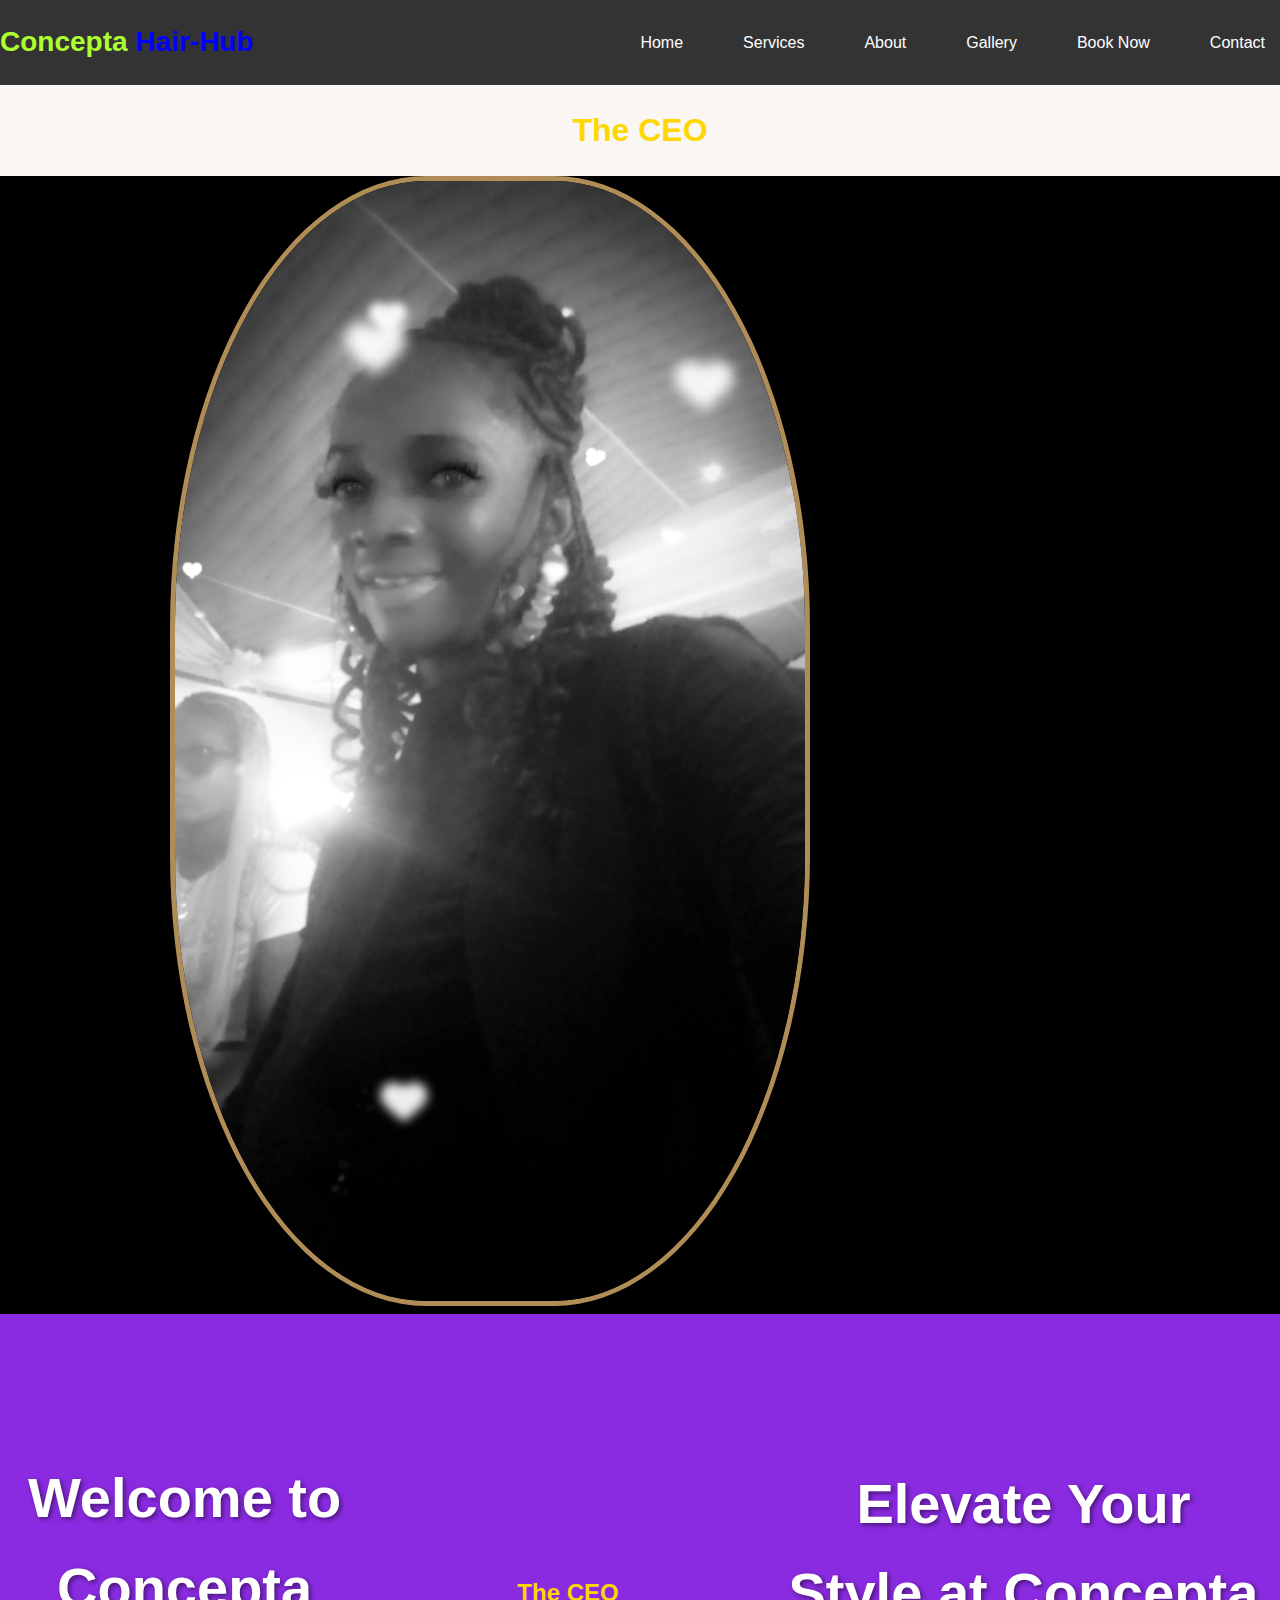
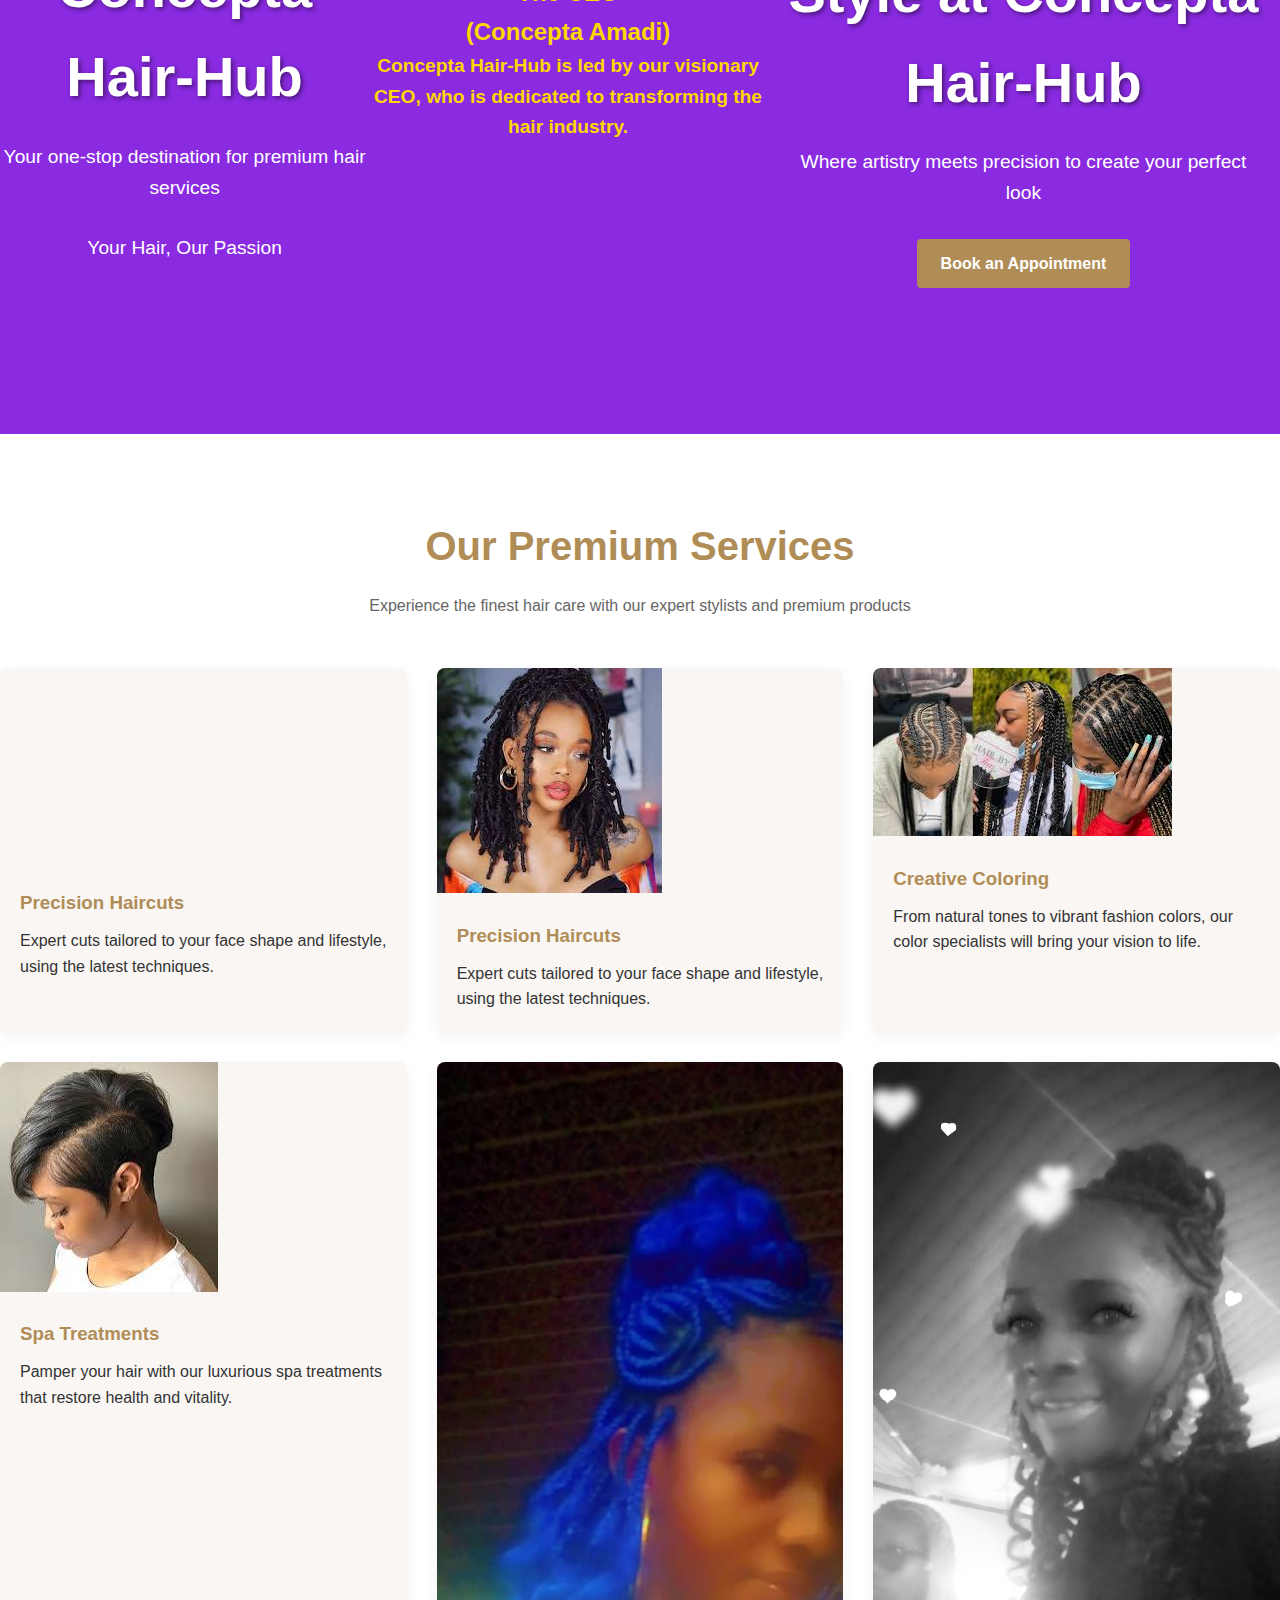
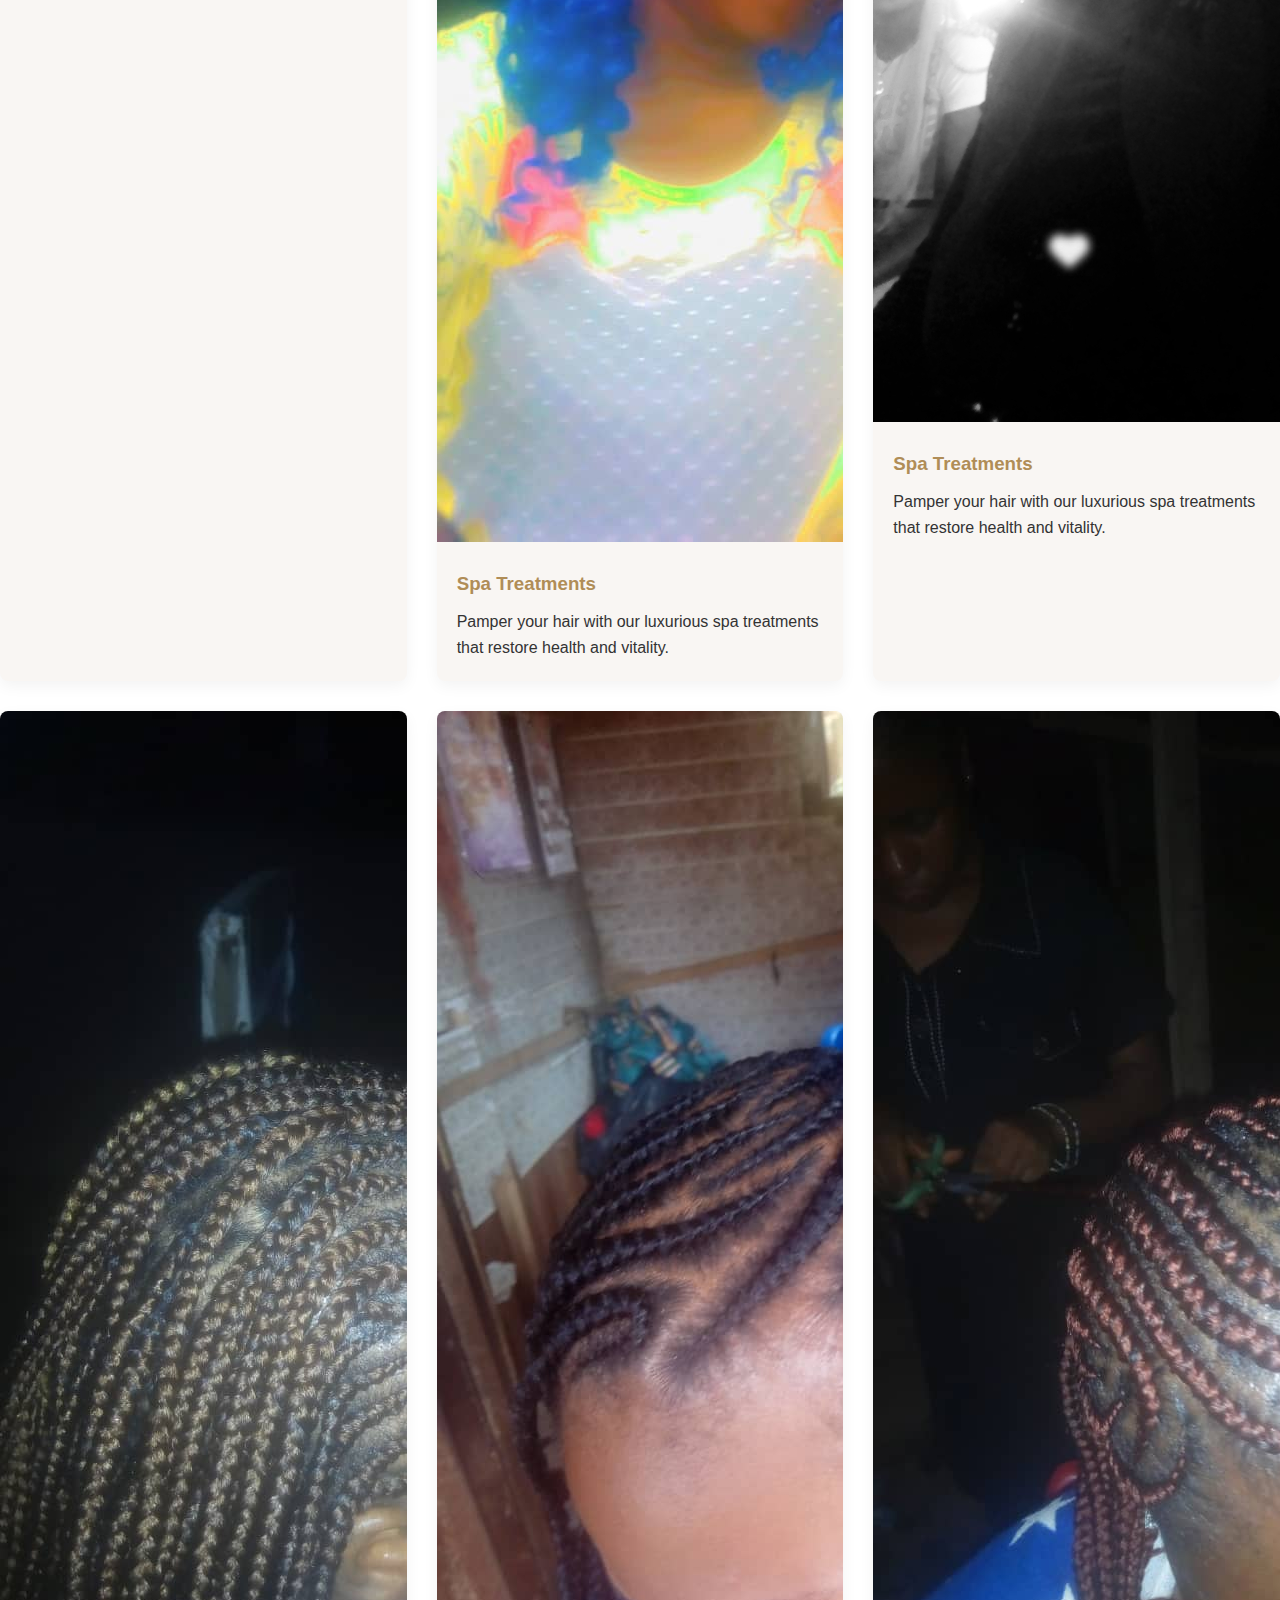
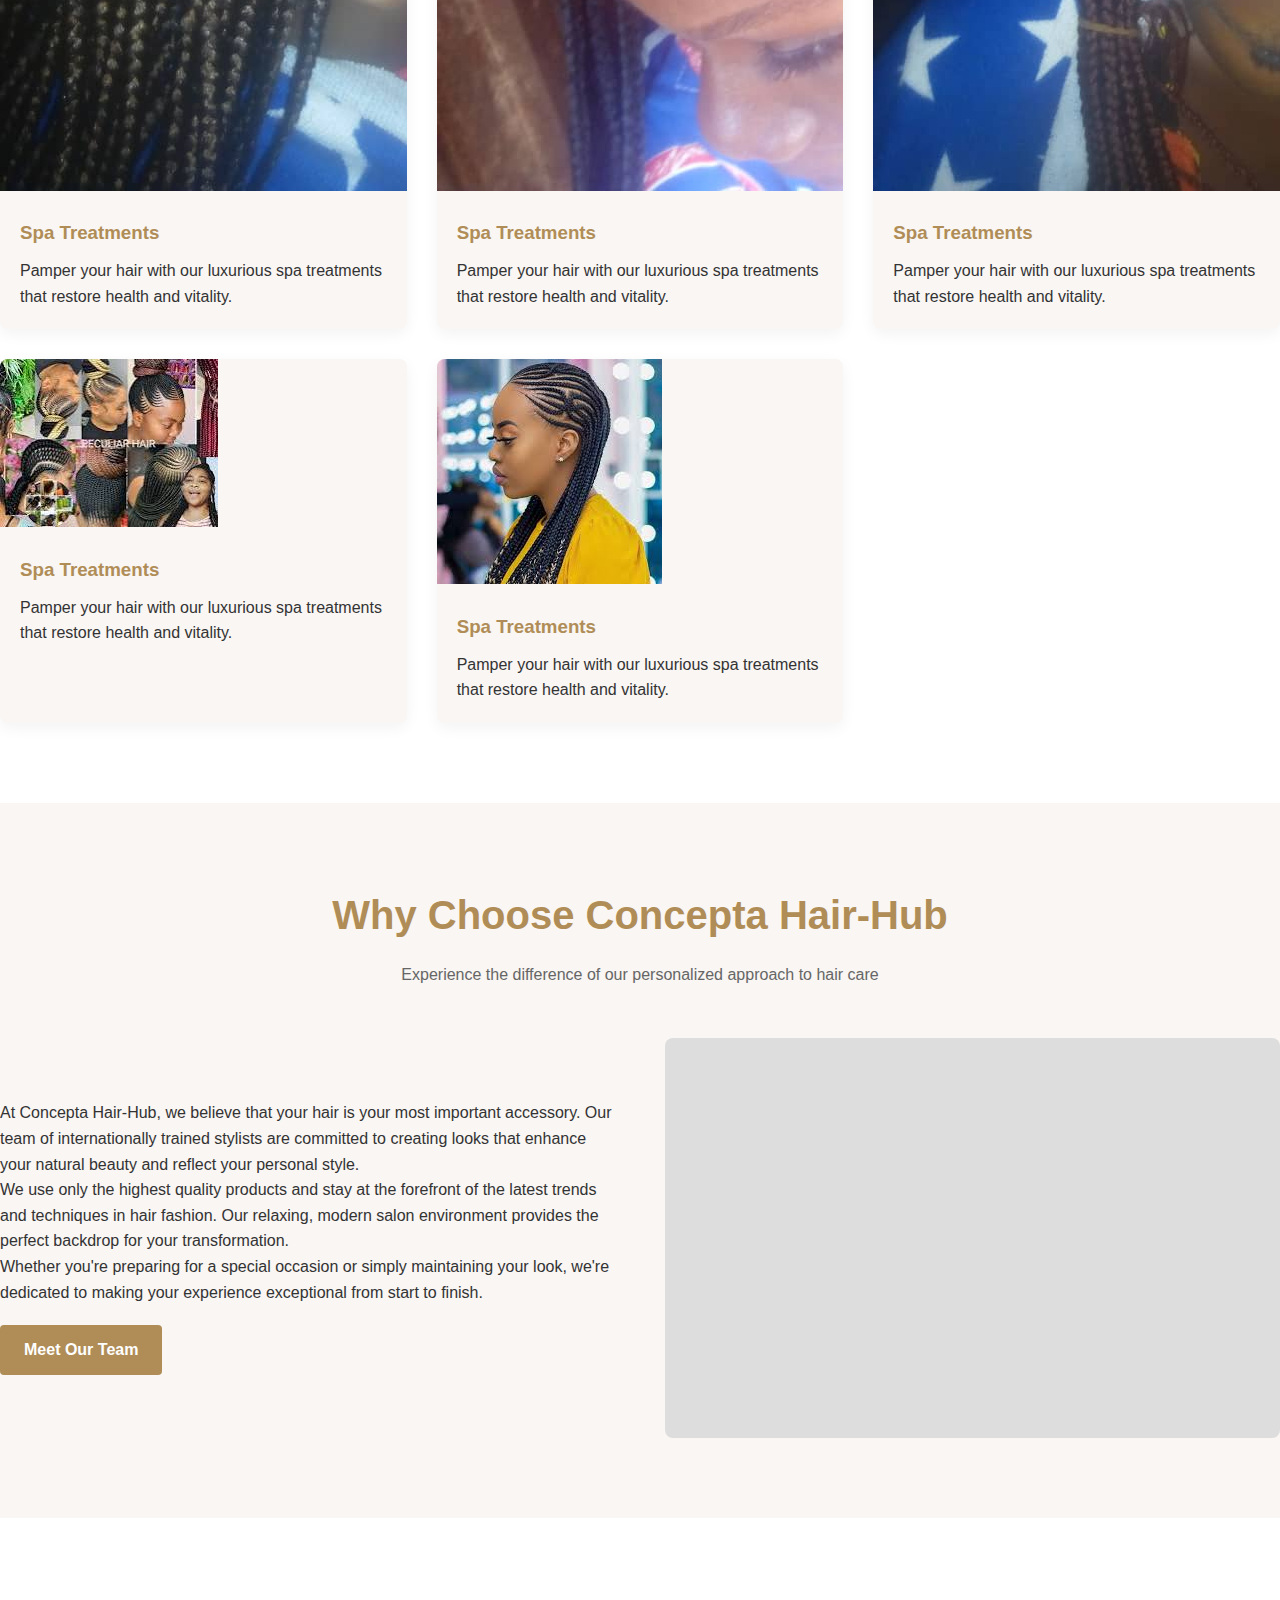
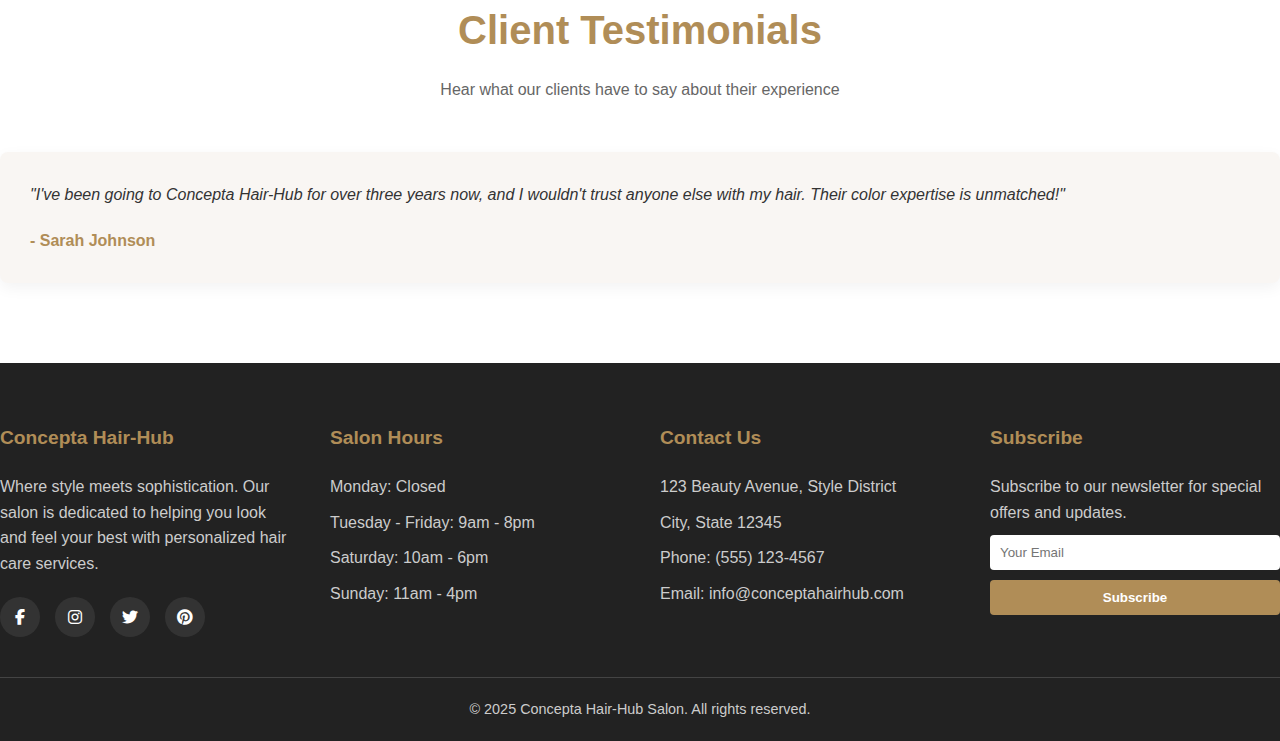
<file: html/index.html>
<!DOCTYPE html>
<html lang="en">
<head>
    <meta charset="UTF-8">
    <meta name="viewport" content="width=device-width, initial-scale=1.0">
    <title>Concepta Hair-Hub Salon | Premium Hair Services</title>
    <link rel="stylesheet" href="https://cdnjs.cloudflare.com/ajax/libs/font-awesome/6.4.0/css/all.min.css">
    <link rel="stylesheet" href="../css/index.css">
</head>
<body>
    <div class="container">
        
            <div class="nav-container">
                    <a href="index.html" class="logo">Concepta <span>Hair-Hub</span></a>
                <nav>
                    <button class="menu-toggle"><i class="fas fa-bars"></i></button>
                    <ul>
                        <li><a href="index.html">Home</a></li>
                        <li><a href="services.html">Services</a></li>
                        <li><a href="about.html">About</a></li>
                        <li><a href="gallery.html">Gallery</a></li>
                        <li><a href="booking.html">Book Now</a></li>
                        <li><a href="contact.html">Contact</a></li>
                    </ul>
                </nav>
            </div>
           <div class="ceo-info">
            <h1>The CEO</h1>
           </div>
          <div class="hero-image">
                <img src="../images/con4.jpg" alt="Hero Image">
            </div>
        <!-- Hero Section -->
        <section class="hero">
             
            <div class="hero-text">
                <h1>Welcome to Concepta Hair-Hub</h1>
                <p>Your one-stop destination for premium hair services</p>
                <p>Your Hair, Our Passion</p>
            </div>
            <div class="ceo-info">
                <h2>The CEO</h2>
                <h2>(Concepta Amadi)</h2>
                <p>Concepta Hair-Hub is led by our visionary CEO, who is dedicated to transforming the hair industry.</p>
            </div>
           
            <div class="hero-content">
                <h1>Elevate Your Style at Concepta Hair-Hub</h1>
                <p>Where artistry meets precision to create your perfect look</p>
                <a href="booking.html" class="btn">Book an Appointment</a>
            </div>
        </section>

        <!-- Services Section -->
        <section class="services">
            <div class="container">
                <div class="section-title">
                    <h2>Our Premium Services</h2>
                    <p>Experience the finest hair care with our expert stylists and premium products</p>
                </div>
                <div class="services-grid">
                    <div class="service-card">
                        <div class="service-img" style="background-image: url('https://images.unsplash.com/photo-1599351431202-1e0f0137899a?ixlib=rb-4.0.3&ixid=M3wxMjA3fDB8MHxzZWFyY2h8MjB8fGhhaXJjdXR8ZW58MHx8MHx8fDA%3D&auto=format&fit=crop&w=600&q=80');"></div>
                        <div class="service-content">
                            <h3>Precision Haircuts</h3>
                            <p>Expert cuts tailored to your face shape and lifestyle, using the latest techniques.</p>
                        </div>
                    </div>
                    <div class="service-card">
                        <img src="../images/hairstyle1.jpg" alt="">
                        <div class="service-content">
                            <h3>Precision Haircuts</h3>
                            <p>Expert cuts tailored to your face shape and lifestyle, using the latest techniques.</p>
                        </div>
                    </div>
                    <div class="service-card">
                        <img src="../images/hairstyle2.jpg" alt="">
                        <div class="service-content">
                            <h3>Creative Coloring</h3>
                            <p>From natural tones to vibrant fashion colors, our color specialists will bring your vision to life.</p>
                        </div>
                    </div>
                    <div class="service-card">
                        <img src="../images/hairstyle3.jpg" alt="">
                        <div class="service-content">
                            <h3>Spa Treatments</h3>
                            <p>Pamper your hair with our luxurious spa treatments that restore health and vitality.</p>
                        </div>
                    </div>
                    <div class="service-card">
                        <img src="../images/con2.jpg" alt="">
                        <div class="service-content">
                            <h3>Spa Treatments</h3>
                            <p>Pamper your hair with our luxurious spa treatments that restore health and vitality.</p>
                        </div>
                    </div>
                    <div class="service-card">
                        <img src="../images/con4.jpg" alt="">
                        <div class="service-content">
                            <h3>Spa Treatments</h3>
                            <p>Pamper your hair with our luxurious spa treatments that restore health and vitality.</p>
                        </div>
                    </div>
                    <div class="service-card">
                        <img src="../images/con5.jpg" alt="">
                        <div class="service-content">
                            <h3>Spa Treatments</h3>
                            <p>Pamper your hair with our luxurious spa treatments that restore health and vitality.</p>
                        </div>
                    </div>
                    <div class="service-card">
                        <img src="../images/con6.jpg" alt="">
                        <div class="service-content">
                            <h3>Spa Treatments</h3>
                            <p>Pamper your hair with our luxurious spa treatments that restore health and vitality.</p>
                        </div>
                    </div>
                    <div class="service-card">
                        <img src="../images/con7.jpg" alt="">
                        <div class="service-content">
                            <h3>Spa Treatments</h3>
                            <p>Pamper your hair with our luxurious spa treatments that restore health and vitality.</p>
                        </div>
                    </div>
                    <div class="service-card">
                        <img src="../images/hairstyle13.jpg" alt="">
                        <div class="service-content">
                            <h3>Spa Treatments</h3>
                            <p>Pamper your hair with our luxurious spa treatments that restore health and vitality.</p>
                        </div>
                    </div>
                    <div class="service-card">
                        <img src="../images/hairstyle4.jpg" alt="">
                        <div class="service-content">
                            <h3>Spa Treatments</h3>
                            <p>Pamper your hair with our luxurious spa treatments that restore health and vitality.</p>
                        </div>
                    </div>
                </div>
            </div>
        </section>

        <!-- About Section -->
        <section class="about">
            <div class="container">
                <div class="section-title">
                    <h2>Why Choose Concepta Hair-Hub</h2>
                    <p>Experience the difference of our personalized approach to hair care</p>
                </div>
                <div class="about-content">
                    <div class="about-text">
                        <p>At Concepta Hair-Hub, we believe that your hair is your most important accessory. Our team of internationally trained stylists are committed to creating looks that enhance your natural beauty and reflect your personal style.</p>
                        <p>We use only the highest quality products and stay at the forefront of the latest trends and techniques in hair fashion. Our relaxing, modern salon environment provides the perfect backdrop for your transformation.</p>
                        <p>Whether you're preparing for a special occasion or simply maintaining your look, we're dedicated to making your experience exceptional from start to finish.</p>
                        <a href="#" class="btn" style="margin-top: 20px;">Meet Our Team</a>
                    </div>
                    <div class="about-image"></div>
                </div>
            </div>
        </section>

        <!-- Testimonials Section -->
        <section class="testimonials">
            <div class="container">
                <div class="section-title">
                    <h2>Client Testimonials</h2>
                    <p>Hear what our clients have to say about their experience</p>
                </div>
                <div class="testimonial-grid">
                    <div class="testimonial-card">
                        <p class="testimonial-text">"I've been going to Concepta Hair-Hub for over three years now, and I wouldn't trust anyone else with my hair. Their color expertise is unmatched!"</p>
                        <p class="testimonial-author">- Sarah Johnson</p>
                    </div>
                    <div class="testimonial-card">
                        <p class="testimonial-text">"The stylists at Concepta truly listen to what you want and deliver every time. Best haircut I've ever had!"</p>
                        <p class="testimonial-author">- Michael Thompson</p>
                    </div>
                    <div class="testimonial-card">
                        <p class="testimonial-text">"From the moment you walk in, you're treated like royalty. The atmosphere is so welcoming, and the results speak for themselves."</p>
                        <p class="testimonial-author">- Emily Rodriguez</p>
                    </div>
                </div>
            </div>
        </section>

        <!-- Footer -->
        <footer>
            <div class="container">
                <div class="footer-content">
                    <div class="footer-column">
                        <h3>Concepta Hair-Hub</h3>
                        <p>Where style meets sophistication. Our salon is dedicated to helping you look and feel your best with personalized hair care services.</p>
                        <div class="social-icons">
                            <a href="#"><i class="fab fa-facebook-f"></i></a>
                            <a href="#"><i class="fab fa-instagram"></i></a>
                            <a href="#"><i class="fab fa-twitter"></i></a>
                            <a href="#"><i class="fab fa-pinterest"></i></a>
                        </div>
                    </div>
                    <div class="footer-column">
                        <h3>Salon Hours</h3>
                        <ul>
                            <li>Monday: Closed</li>
                            <li>Tuesday - Friday: 9am - 8pm</li>
                            <li>Saturday: 10am - 6pm</li>
                            <li>Sunday: 11am - 4pm</li>
                        </ul>
                    </div>
                    <div class="footer-column">
                        <h3>Contact Us</h3>
                        <p>123 Beauty Avenue, Style District</p>
                        <p>City, State 12345</p>
                        <p>Phone: (555) 123-4567</p>
                        <p>Email: info@conceptahairhub.com</p>
                    </div>
                    <div class="footer-column">
                        <h3>Subscribe</h3>
                        <p>Subscribe to our newsletter for special offers and updates.</p>
                        <form>
                            <input type="email" placeholder="Your Email" style="padding: 10px; width: 100%; margin-bottom: 10px; border: none; border-radius: 4px;">
                            <button type="submit" class="btn" style="width: 100%; padding: 10px;">Subscribe</button>
                        </form>
                    </div>
                </div>
                <div class="copyright">
                    <p>&copy; 2025 Concepta Hair-Hub Salon. All rights reserved.</p>
                </div>
            </div>
        </footer>
    </div>
    <script src="../javascript/index.js"></script>
</body>
</html>
</file>
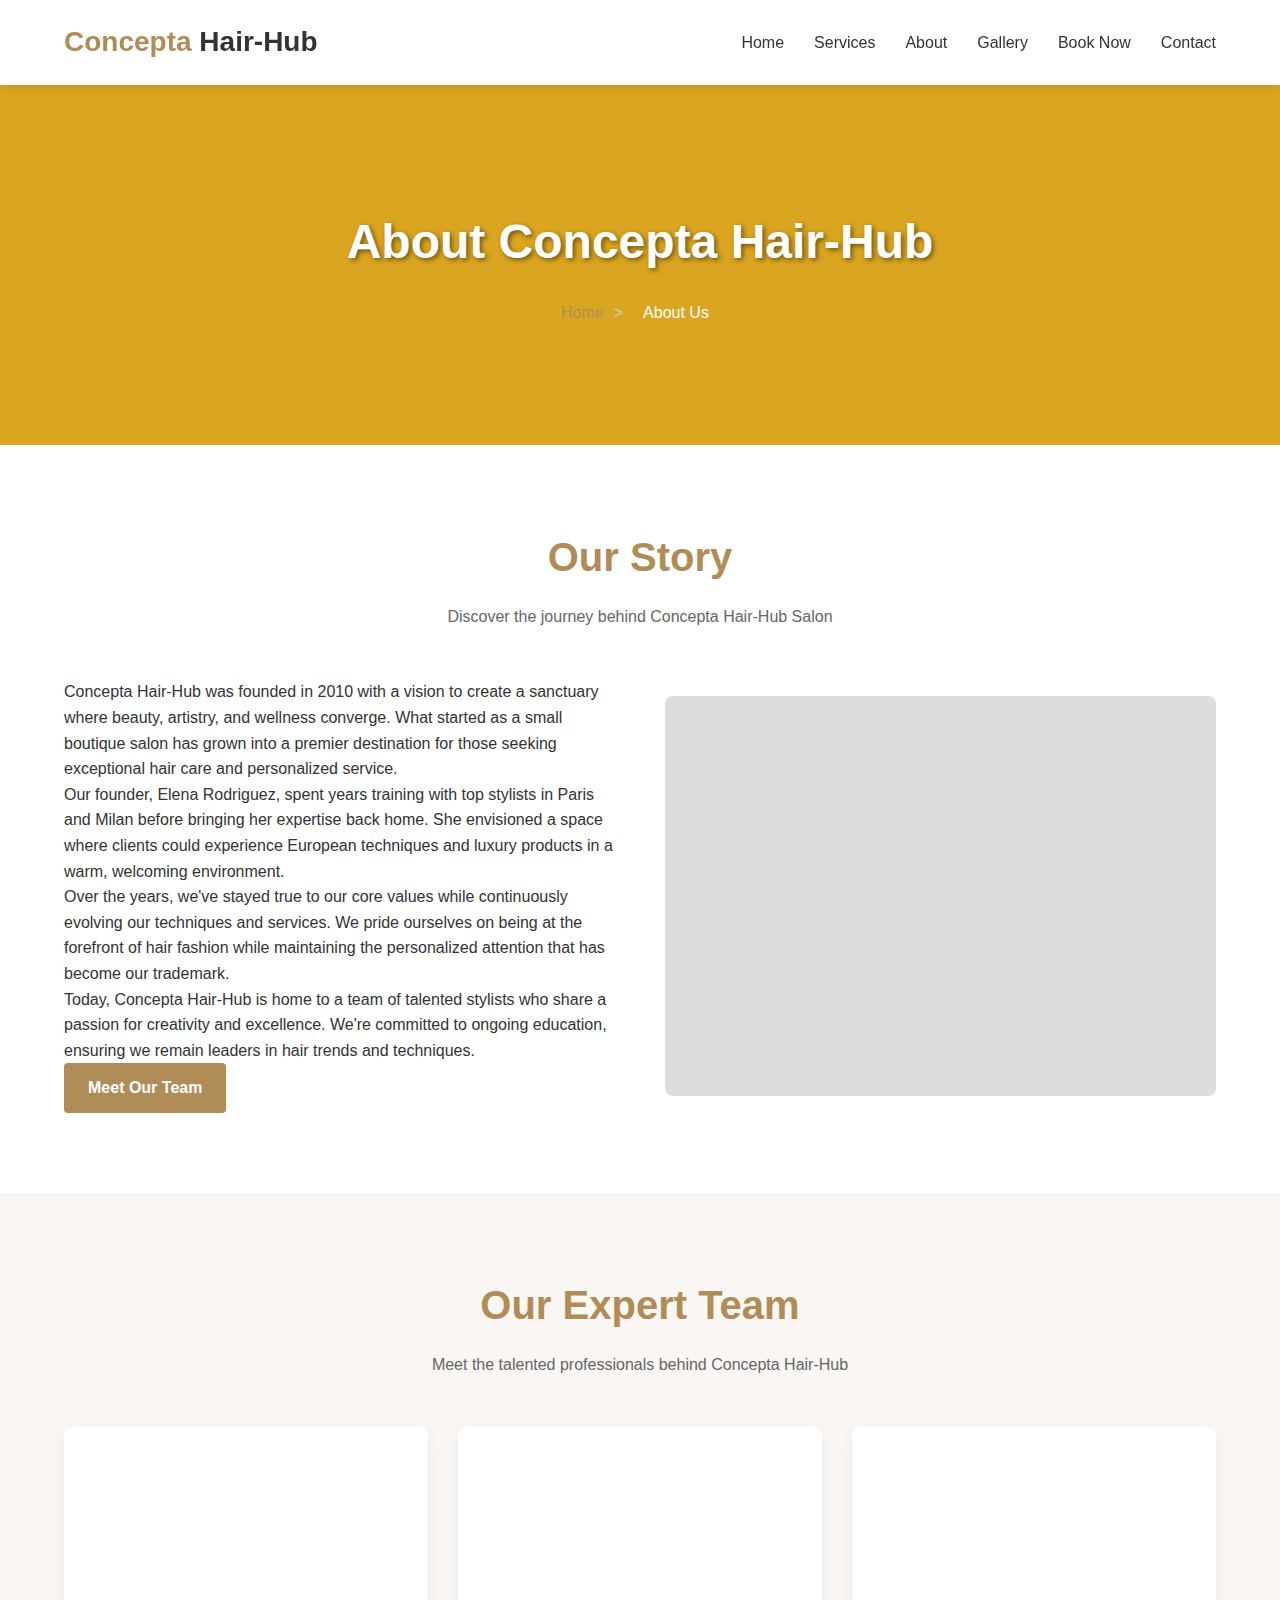
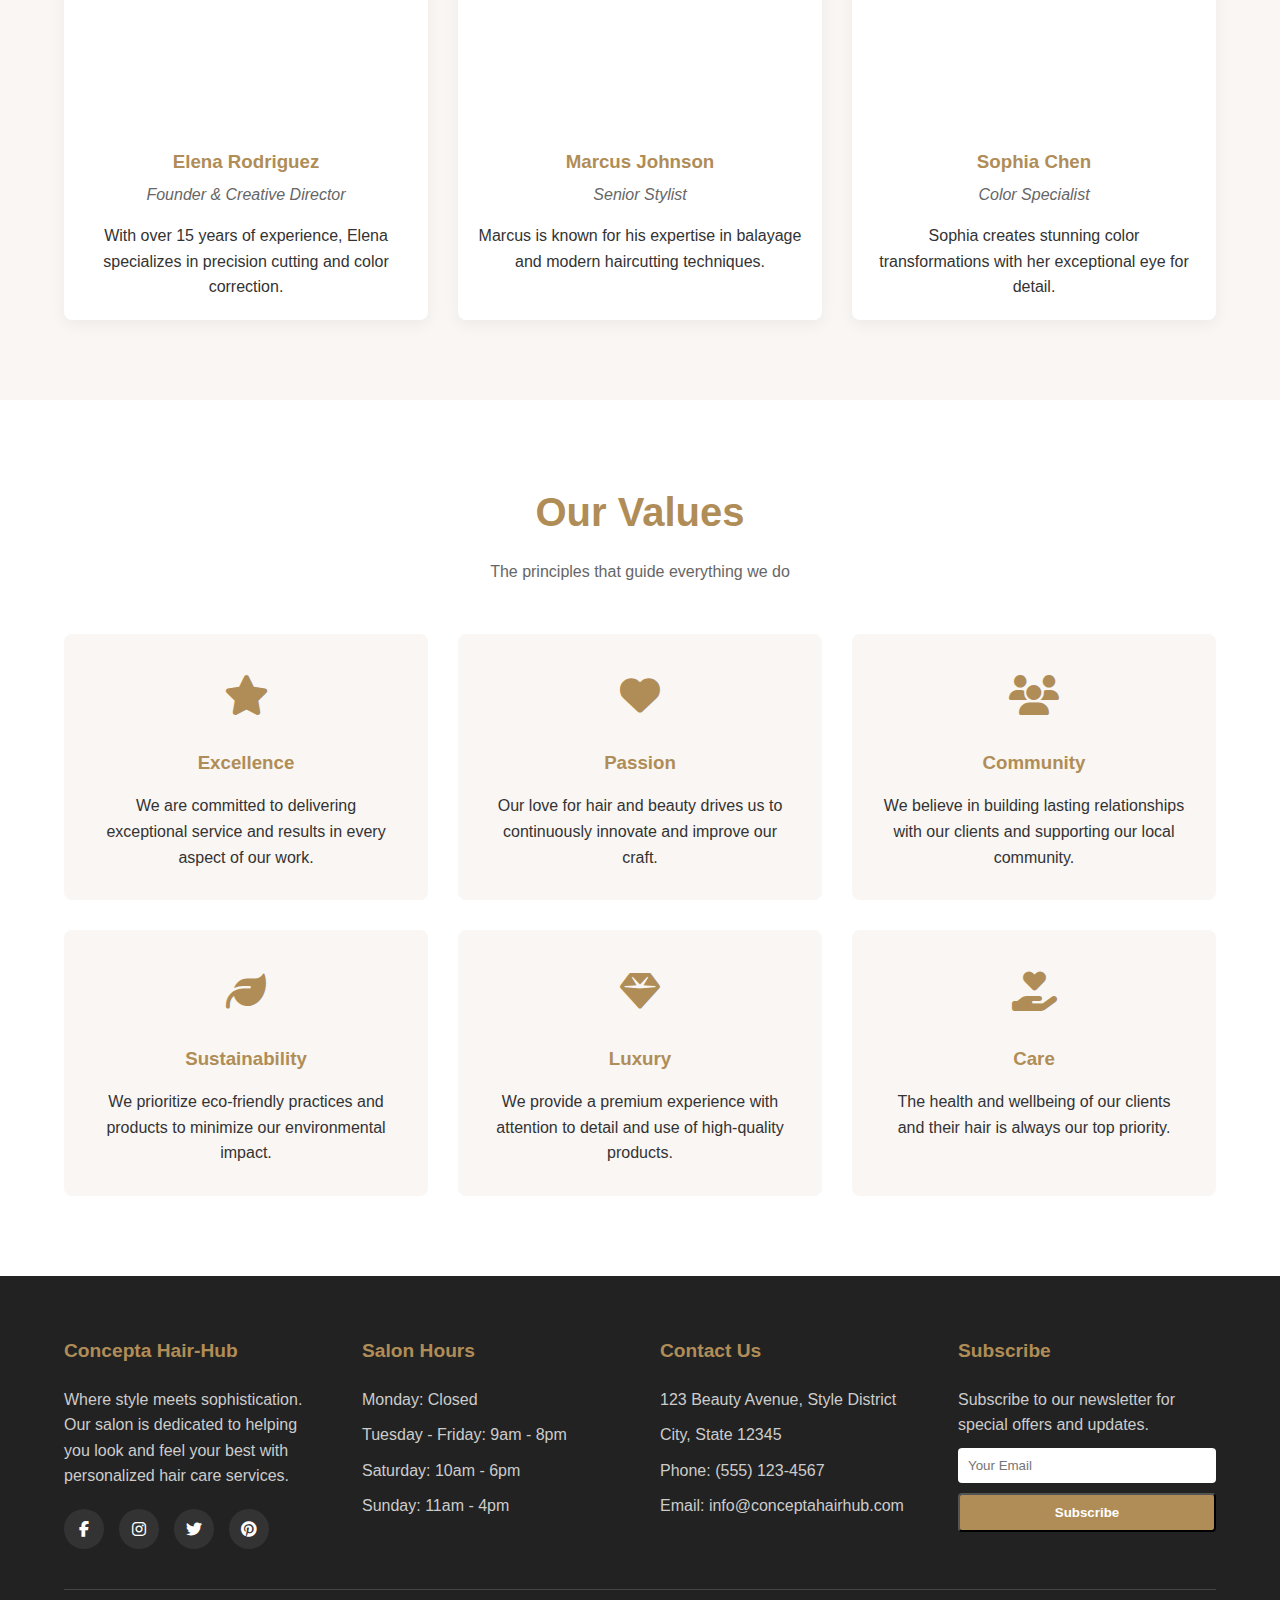
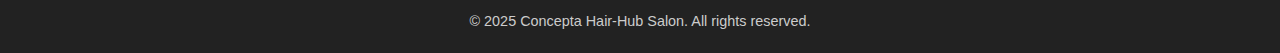
<file: html/about.html>
<!DOCTYPE html>
<html lang="en">
<head>
    <meta charset="UTF-8">
    <meta name="viewport" content="width=device-width, initial-scale=1.0">
    <title>About Us | Concepta Hair-Hub Salon</title>
    <link rel="stylesheet" href="https://cdnjs.cloudflare.com/ajax/libs/font-awesome/6.4.0/css/all.min.css">
    <link rel="stylesheet" href="../css/about.css">
</head>
<body>
    <!-- Header & Navigation -->
    <header>
        <div class="container nav-container">
            <a href="home.html" class="logo">Concepta <span>Hair-Hub</span></a>
            <nav>
                <button class="menu-toggle"><i class="fas fa-bars"></i></button>
                <ul>
                    <li><a href="index.html">Home</a></li>
                    <li><a href="services.html">Services</a></li>
                    <li><a href="about.html">About</a></li>
                    <li><a href="gallery.html">Gallery</a></li>
                    <li><a href="booking.html">Book Now</a></li>
                    <li><a href="contact.html">Contact</a></li>
                </ul>
            </nav>
        </div>
    </header>

    <!-- Page Header -->
    <section class="page-header">
        <div class="page-header-content">
            <h1>About Concepta Hair-Hub</h1>
            <ul class="breadcrumb">
                <li><a href="index.html">Home</a></li>
                <li>About Us</li>
            </ul>
        </div>
    </section>

    <!-- Our Story Section -->
    <section class="our-story">
        <div class="container">
            <div class="section-title">
                <h2>Our Story</h2>
                <p>Discover the journey behind Concepta Hair-Hub Salon</p>
            </div>
            <div class="story-content">
                <div class="story-text">
                    <p>Concepta Hair-Hub was founded in 2010 with a vision to create a sanctuary where beauty, artistry, and wellness converge. What started as a small boutique salon has grown into a premier destination for those seeking exceptional hair care and personalized service.</p>
                    <p>Our founder, Elena Rodriguez, spent years training with top stylists in Paris and Milan before bringing her expertise back home. She envisioned a space where clients could experience European techniques and luxury products in a warm, welcoming environment.</p>
                    <p>Over the years, we've stayed true to our core values while continuously evolving our techniques and services. We pride ourselves on being at the forefront of hair fashion while maintaining the personalized attention that has become our trademark.</p>
                    <p>Today, Concepta Hair-Hub is home to a team of talented stylists who share a passion for creativity and excellence. We're committed to ongoing education, ensuring we remain leaders in hair trends and techniques.</p>
                    <a href="#" class="btn">Meet Our Team</a>
                </div>
                <div class="story-image"></div>
            </div>
        </div>
    </section>

    <!-- Team Section -->
    <section class="team">
        <div class="container">
            <div class="section-title">
                <h2>Our Expert Team</h2>
                <p>Meet the talented professionals behind Concepta Hair-Hub</p>
            </div>
            <div class="team-grid">
                <div class="team-member">
                    <div class="member-img" style="background-image: url('https://images.unsplash.com/photo-1595152452543-e5fc28b8f6eb?ixlib=rb-4.0.3&ixid=M3wxMjA3fDB8MHxzZWFyY2h8MzZ8fHN0eWxpc3R8ZW58MHx8MHx8fDA%3D&auto=format&fit=crop&w=600&q=80');"></div>
                    <div class="member-info">
                        <h3>Elena Rodriguez</h3>
                        <p class="member-role">Founder & Creative Director</p>
                        <p>With over 15 years of experience, Elena specializes in precision cutting and color correction.</p>
                    </div>
                </div>
                <div class="team-member">
                    <div class="member-img" style="background-image: url('https://images.unsplash.com/photo-1560066984-138dadb4c035?ixlib=rb-4.0.3&ixid=M3wxMjA3fDB8MHxzZWFyY2h8MTF8fGhhaXIlMjBzYWxvbnxlbnwwfHwwfHx8MA%3D%3D&auto=format&fit=crop&w=600&q=80');"></div>
                    <div class="member-info">
                        <h3>Marcus Johnson</h3>
                        <p class="member-role">Senior Stylist</p>
                        <p>Marcus is known for his expertise in balayage and modern haircutting techniques.</p>
                    </div>
                </div>
                <div class="team-member">
                    <div class="member-img" style="background-image: url('https://images.unsplash.com/photo-1597076545399-91a3ff0e2bdf?ixlib=rb-4.0.3&ixid=M3wxMjA3fDB8MHxzZWFyY2h8NDJ8fHN0eWxpc3R8ZW58MHx8MHx8fDA%3D&auto=format&fit=crop&w=600&q=80');"></div>
                    <div class="member-info">
                        <h3>Sophia Chen</h3>
                        <p class="member-role">Color Specialist</p>
                        <p>Sophia creates stunning color transformations with her exceptional eye for detail.</p>
                    </div>
                </div>
            </div>
        </div>
    </section>

    <!-- Values Section -->
    <section class="values">
        <div class="container">
            <div class="section-title">
                <h2>Our Values</h2>
                <p>The principles that guide everything we do</p>
            </div>
            <div class="values-grid">
                <div class="value-card">
                    <div class="value-icon">
                        <i class="fas fa-star"></i>
                    </div>
                    <h3>Excellence</h3>
                    <p>We are committed to delivering exceptional service and results in every aspect of our work.</p>
                </div>
                <div class="value-card">
                    <div class="value-icon">
                        <i class="fas fa-heart"></i>
                    </div>
                    <h3>Passion</h3>
                    <p>Our love for hair and beauty drives us to continuously innovate and improve our craft.</p>
                </div>
                <div class="value-card">
                    <div class="value-icon">
                        <i class="fas fa-users"></i>
                    </div>
                    <h3>Community</h3>
                    <p>We believe in building lasting relationships with our clients and supporting our local community.</p>
                </div>
                <div class="value-card">
                    <div class="value-icon">
                        <i class="fas fa-leaf"></i>
                    </div>
                    <h3>Sustainability</h3>
                    <p>We prioritize eco-friendly practices and products to minimize our environmental impact.</p>
                </div>
                <div class="value-card">
                    <div class="value-icon">
                        <i class="fas fa-gem"></i>
                    </div>
                    <h3>Luxury</h3>
                    <p>We provide a premium experience with attention to detail and use of high-quality products.</p>
                </div>
                <div class="value-card">
                    <div class="value-icon">
                        <i class="fas fa-hand-holding-heart"></i>
                    </div>
                    <h3>Care</h3>
                    <p>The health and wellbeing of our clients and their hair is always our top priority.</p>
                </div>
            </div>
        </div>
    </section>

    <!-- Footer -->
    <footer>
        <div class="container">
            <div class="footer-content">
                <div class="footer-column">
                    <h3>Concepta Hair-Hub</h3>
                    <p>Where style meets sophistication. Our salon is dedicated to helping you look and feel your best with personalized hair care services.</p>
                    <div class="social-icons">
                        <a href="#"><i class="fab fa-facebook-f"></i></a>
                        <a href="#"><i class="fab fa-instagram"></i></a>
                        <a href="#"><i class="fab fa-twitter"></i></a>
                        <a href="#"><i class="fab fa-pinterest"></i></a>
                    </div>
                </div>
                <div class="footer-column">
                    <h3>Salon Hours</h3>
                    <ul>
                        <li>Monday: Closed</li>
                        <li>Tuesday - Friday: 9am - 8pm</li>
                        <li>Saturday: 10am - 6pm</li>
                        <li>Sunday: 11am - 4pm</li>
                    </ul>
                </div>
                <div class="footer-column">
                    <h3>Contact Us</h3>
                    <p>123 Beauty Avenue, Style District</p>
                    <p>City, State 12345</p>
                    <p>Phone: (555) 123-4567</p>
                    <p>Email: info@conceptahairhub.com</p>
                </div>
                <div class="footer-column">
                    <h3>Subscribe</h3>
                    <p>Subscribe to our newsletter for special offers and updates.</p>
                    <form>
                        <input type="email" placeholder="Your Email" style="padding: 10px; width: 100%; margin-bottom: 10px; border: none; border-radius: 4px;">
                        <button type="submit" class="btn" style="width: 100%; padding: 10px;">Subscribe</button>
                    </form>
                </div>
            </div>
            <div class="copyright">
                <p>&copy; 2025 Concepta Hair-Hub Salon. All rights reserved.</p>
            </div>
        </div>
    </footer>
    <script src="../javascript/about.js"></script>
</body>
</html>
</file>
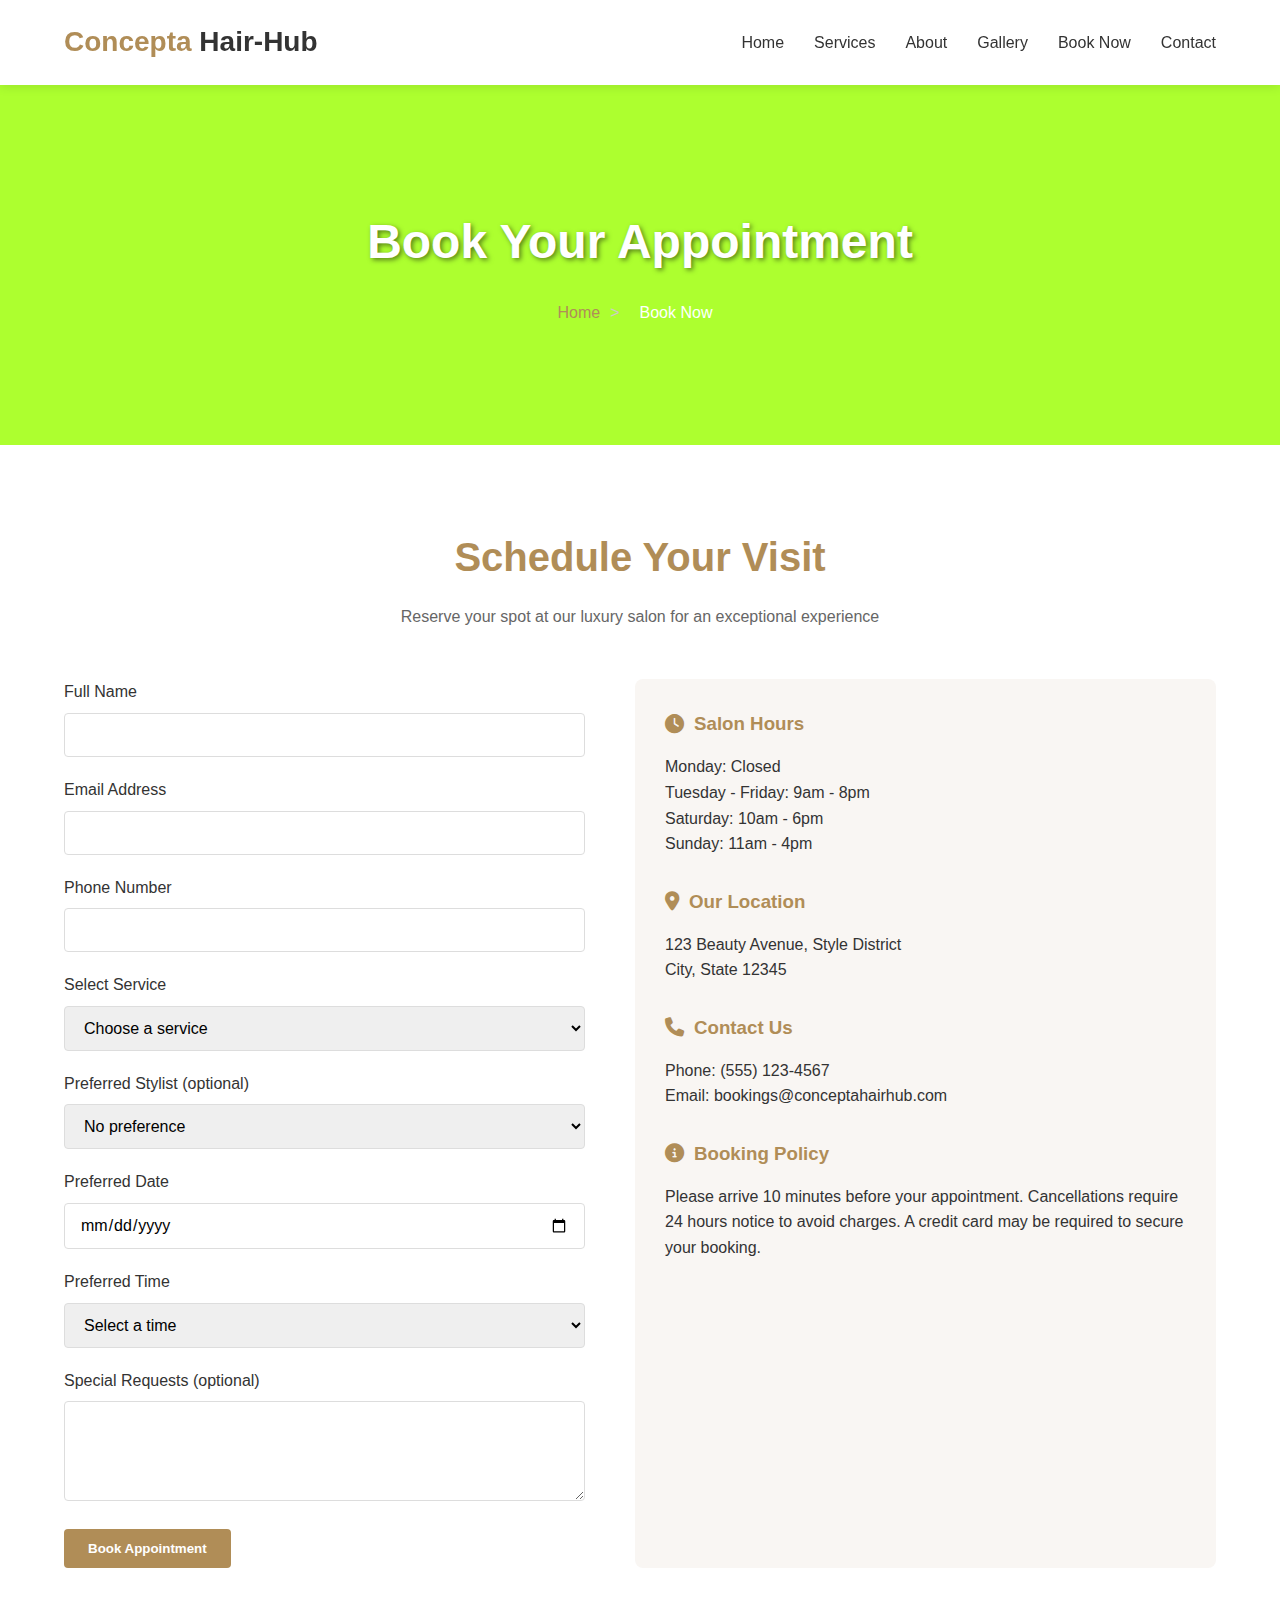
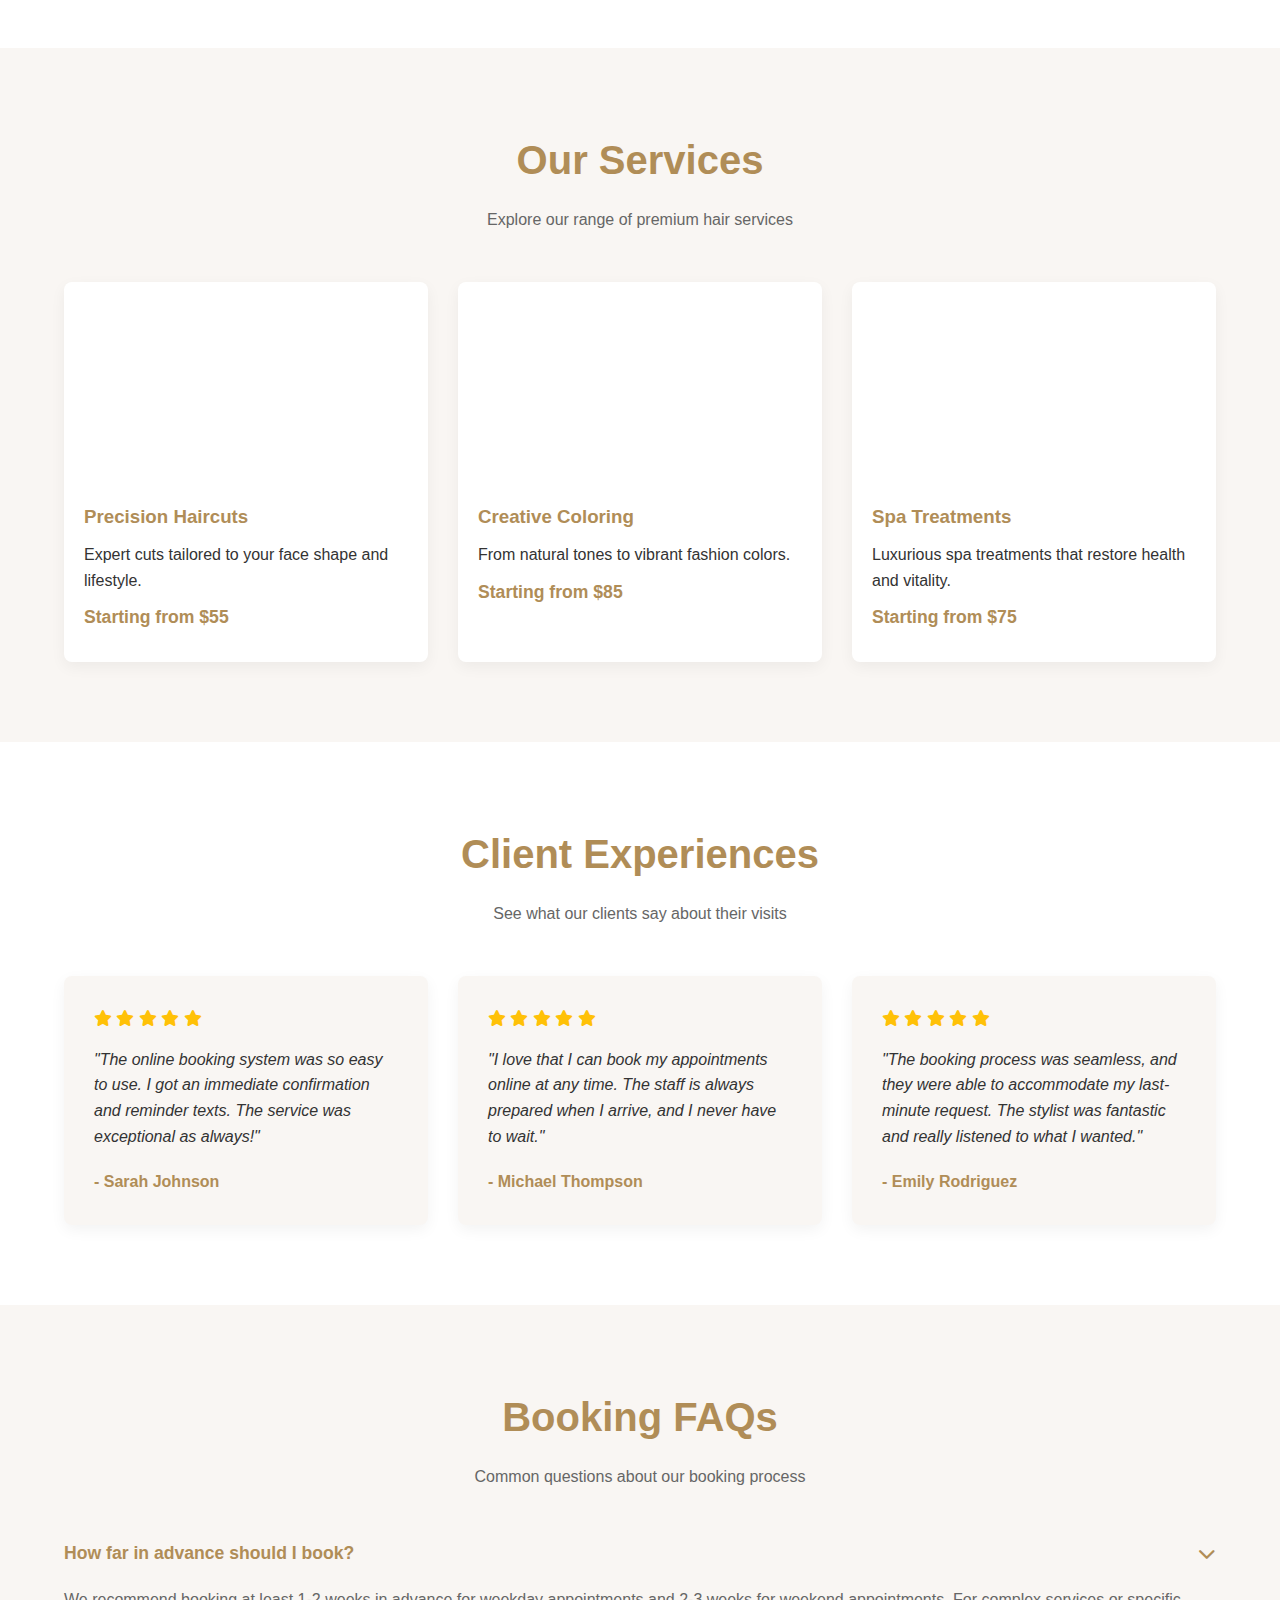
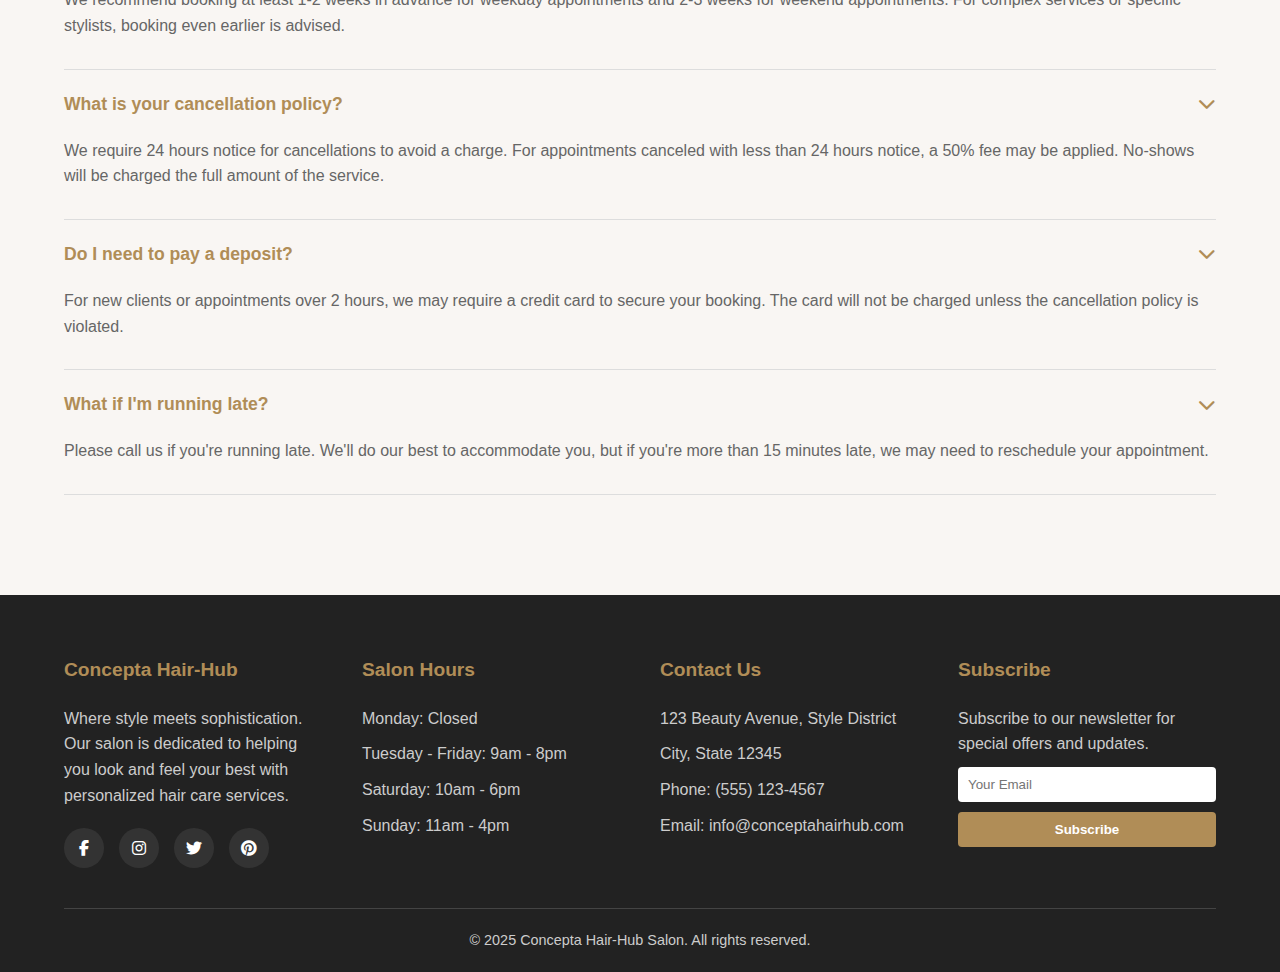
<file: html/booking.html>
<!DOCTYPE html>
<html lang="en">
<head>
    <meta charset="UTF-8">
    <meta name="viewport" content="width=device-width, initial-scale=1.0">
    <title>Book Appointment | Concepta Hair-Hub Salon</title>
    <link rel="stylesheet" href="https://cdnjs.cloudflare.com/ajax/libs/font-awesome/6.4.0/css/all.min.css">
    <link rel="stylesheet" href="../css/booking.css">
</head>
<body>
    <!-- Header & Navigation -->
    <header>
        <div class="container nav-container">
            <a href="index.html" class="logo">Concepta <span>Hair-Hub</span></a>
            <nav>
                <button class="menu-toggle"><i class="fas fa-bars"></i></button>
                <ul>
                    <li><a href="index.html">Home</a></li>
                    <li><a href="services.html">Services</a></li>
                    <li><a href="about.html">About</a></li>
                    <li><a href="gallery.html">Gallery</a></li>
                    <li><a href="booking.html">Book Now</a></li>
                    <li><a href="contact.html">Contact</a></li>
                </ul>
            </nav>
        </div>
    </header>

    <!-- Page Header -->
    <section class="page-header">
        <div class="page-header-content">
            <h1>Book Your Appointment</h1>
            <ul class="breadcrumb">
                <li><a href="index.html">Home</a></li>
                <li>Book Now</li>
            </ul>
        </div>
    </section>

    <!-- Booking Section -->
    <section class="booking">
        <div class="container">
            <div class="section-title">
                <h2>Schedule Your Visit</h2>
                <p>Reserve your spot at our luxury salon for an exceptional experience</p>
            </div>
            <div class="booking-container">
                <div class="booking-form">
                    <form id="bookingForm">
                        <div class="form-group">
                            <label for="name">Full Name</label>
                            <input type="text" id="name" name="name" required>
                        </div>
                        <div class="form-group">
                            <label for="email">Email Address</label>
                            <input type="email" id="email" name="email" required>
                        </div>
                        <div class="form-group">
                            <label for="phone">Phone Number</label>
                            <input type="tel" id="phone" name="phone" required>
                        </div>
                        <div class="form-group">
                            <label for="service">Select Service</label>
                            <select id="service" name="service" required>
                                <option value="">Choose a service</option>
                                <option value="haircut">Precision Haircut</option>
                                <option value="coloring">Creative Coloring</option>
                                <option value="highlights">Highlights</option>
                                <option value="balayage">Balayage</option>
                                <option value="treatment">Spa Treatment</option>
                                <option value="styling">Special Occasion Styling</option>
                                <option value="extension">Hair Extensions</option>
                            </select>
                        </div>
                        <div class="form-group">
                            <label for="stylist">Preferred Stylist (optional)</label>
                            <select id="stylist" name="stylist">
                                <option value="">No preference</option>
                                <option value="elena">Elena Rodriguez</option>
                                <option value="marcus">Marcus Johnson</option>
                                <option value="sophia">Sophia Chen</option>
                                <option value="david">David Kim</option>
                            </select>
                        </div>
                        <div class="form-group">
                            <label for="date">Preferred Date</label>
                            <input type="date" id="date" name="date" required>
                        </div>
                        <div class="form-group">
                            <label for="time">Preferred Time</label>
                            <select id="time" name="time" required>
                                <option value="">Select a time</option>
                                <option value="9:00">9:00 AM</option>
                                <option value="10:00">10:00 AM</option>
                                <option value="11:00">11:00 AM</option>
                                <option value="12:00">12:00 PM</option>
                                <option value="13:00">1:00 PM</option>
                                <option value="14:00">2:00 PM</option>
                                <option value="15:00">3:00 PM</option>
                                <option value="16:00">4:00 PM</option>
                                <option value="17:00">5:00 PM</option>
                                <option value="18:00">6:00 PM</option>
                            </select>
                        </div>
                        <div class="form-group">
                            <label for="message">Special Requests (optional)</label>
                            <textarea id="message" name="message"></textarea>
                        </div>
                        <button type="submit" class="btn">Book Appointment</button>
                    </form>
                </div>
                <div class="booking-info">
                    <div class="info-card">
                        <h3><i class="fas fa-clock"></i> Salon Hours</h3>
                        <p>Monday: Closed</p>
                        <p>Tuesday - Friday: 9am - 8pm</p>
                        <p>Saturday: 10am - 6pm</p>
                        <p>Sunday: 11am - 4pm</p>
                    </div>
                    <div class="info-card">
                        <h3><i class="fas fa-map-marker-alt"></i> Our Location</h3>
                        <p>123 Beauty Avenue, Style District</p>
                        <p>City, State 12345</p>
                    </div>
                    <div class="info-card">
                        <h3><i class="fas fa-phone"></i> Contact Us</h3>
                        <p>Phone: (555) 123-4567</p>
                        <p>Email: bookings@conceptahairhub.com</p>
                    </div>
                    <div class="info-card">
                        <h3><i class="fas fa-info-circle"></i> Booking Policy</h3>
                        <p>Please arrive 10 minutes before your appointment. Cancellations require 24 hours notice to avoid charges. A credit card may be required to secure your booking.</p>
                    </div>
                </div>
            </div>
        </div>
    </section>

    <!-- Services Section -->
    <section class="services">
        <div class="container">
            <div class="section-title">
                <h2>Our Services</h2>
                <p>Explore our range of premium hair services</p>
            </div>
            <div class="services-grid">
                <div class="service-card">
                    <div class="service-img" style="background-image: url('https://images.unsplash.com/photo-1599351431202-1e0f0137899a?ixlib=rb-4.0.3&ixid=M3wxMjA3fDB8MHxzZWFyY2h8MjB8fGhhaXJjdXR8ZW58MHx8MHx8fDA%3D&auto=format&fit=crop&w=600&q=80');"></div>
                    <div class="service-content">
                        <h3>Precision Haircuts</h3>
                        <p>Expert cuts tailored to your face shape and lifestyle.</p>
                        <p class="price">Starting from $55</p>
                    </div>
                </div>
                <div class="service-card">
                    <div class="service-img" style="background-image: url('https://images.unsplash.com/photo-1536599424079-7b5f15e9b5c3?ixlib=rb-4.0.3&ixid=M3wxMjA3fDB8MHxzZWFyY2h8MTZ8fGhhaXIlMjBjb2xvcnxlbnwwfHwwfHx8MA%3D%3D&auto=format&fit=crop&w=600&q=80');"></div>
                    <div class="service-content">
                        <h3>Creative Coloring</h3>
                        <p>From natural tones to vibrant fashion colors.</p>
                        <p class="price">Starting from $85</p>
                    </div>
                </div>
                <div class="service-card">
                    <div class="service-img" style="background-image: url('https://images.unsplash.com/photo-1597243726995-2d3e69e072d2?ixlib=rb-4.0.3&ixid=M3wxMjA3fDB8MHxzZWFyY2h8MTJ8fHNwYXxlbnwwfHwwfHx8MA%3D%3D&auto=format&fit=crop&w=600&q=80');"></div>
                    <div class="service-content">
                        <h3>Spa Treatments</h3>
                        <p>Luxurious spa treatments that restore health and vitality.</p>
                        <p class="price">Starting from $75</p>
                    </div>
                </div>
            </div>
        </div>
    </section>

    <!-- Testimonials Section -->
    <section class="testimonials">
        <div class="container">
            <div class="section-title">
                <h2>Client Experiences</h2>
                <p>See what our clients say about their visits</p>
            </div>
            <div class="testimonial-grid">
                <div class="testimonial-card">
                    <div class="rating">
                        <i class="fas fa-star"></i>
                        <i class="fas fa-star"></i>
                        <i class="fas fa-star"></i>
                        <i class="fas fa-star"></i>
                        <i class="fas fa-star"></i>
                    </div>
                    <p class="testimonial-text">"The online booking system was so easy to use. I got an immediate confirmation and reminder texts. The service was exceptional as always!"</p>
                    <p class="testimonial-author">- Sarah Johnson</p>
                </div>
                <div class="testimonial-card">
                    <div class="rating">
                        <i class="fas fa-star"></i>
                        <i class="fas fa-star"></i>
                        <i class="fas fa-star"></i>
                        <i class="fas fa-star"></i>
                        <i class="fas fa-star"></i>
                    </div>
                    <p class="testimonial-text">"I love that I can book my appointments online at any time. The staff is always prepared when I arrive, and I never have to wait."</p>
                    <p class="testimonial-author">- Michael Thompson</p>
                </div>
                <div class="testimonial-card">
                    <div class="rating">
                        <i class="fas fa-star"></i>
                        <i class="fas fa-star"></i>
                        <i class="fas fa-star"></i>
                        <i class="fas fa-star"></i>
                        <i class="fas fa-star"></i>
                    </div>
                    <p class="testimonial-text">"The booking process was seamless, and they were able to accommodate my last-minute request. The stylist was fantastic and really listened to what I wanted."</p>
                    <p class="testimonial-author">- Emily Rodriguez</p>
                </div>
            </div>
        </div>
    </section>

    <!-- FAQ Section -->
    <section class="faq">
        <div class="container">
            <div class="section-title">
                <h2>Booking FAQs</h2>
                <p>Common questions about our booking process</p>
            </div>
            <div class="faq-list">
                <div class="faq-item">
                    <div class="faq-question">How far in advance should I book? <i class="fas fa-chevron-down"></i></div>
                    <div class="faq-answer">We recommend booking at least 1-2 weeks in advance for weekday appointments and 2-3 weeks for weekend appointments. For complex services or specific stylists, booking even earlier is advised.</div>
                </div>
                <div class="faq-item">
                    <div class="faq-question">What is your cancellation policy? <i class="fas fa-chevron-down"></i></div>
                    <div class="faq-answer">We require 24 hours notice for cancellations to avoid a charge. For appointments canceled with less than 24 hours notice, a 50% fee may be applied. No-shows will be charged the full amount of the service.</div>
                </div>
                <div class="faq-item">
                    <div class="faq-question">Do I need to pay a deposit? <i class="fas fa-chevron-down"></i></div>
                    <div class="faq-answer">For new clients or appointments over 2 hours, we may require a credit card to secure your booking. The card will not be charged unless the cancellation policy is violated.</div>
                </div>
                <div class="faq-item">
                    <div class="faq-question">What if I'm running late? <i class="fas fa-chevron-down"></i></div>
                    <div class="faq-answer">Please call us if you're running late. We'll do our best to accommodate you, but if you're more than 15 minutes late, we may need to reschedule your appointment.</div>
                </div>
            </div>
        </div>
    </section>

    <!-- Footer -->
    <footer>
        <div class="container">
            <div class="footer-content">
                <div class="footer-column">
                    <h3>Concepta Hair-Hub</h3>
                    <p>Where style meets sophistication. Our salon is dedicated to helping you look and feel your best with personalized hair care services.</p>
                    <div class="social-icons">
                        <a href="#"><i class="fab fa-facebook-f"></i></a>
                        <a href="#"><i class="fab fa-instagram"></i></a>
                        <a href="#"><i class="fab fa-twitter"></i></a>
                        <a href="#"><i class="fab fa-pinterest"></i></a>
                    </div>
                </div>
                <div class="footer-column">
                    <h3>Salon Hours</h3>
                    <ul>
                        <li>Monday: Closed</li>
                        <li>Tuesday - Friday: 9am - 8pm</li>
                        <li>Saturday: 10am - 6pm</li>
                        <li>Sunday: 11am - 4pm</li>
                    </ul>
                </div>
                <div class="footer-column">
                    <h3>Contact Us</h3>
                    <p>123 Beauty Avenue, Style District</p>
                    <p>City, State 12345</p>
                    <p>Phone: (555) 123-4567</p>
                    <p>Email: info@conceptahairhub.com</p>
                </div>
                <div class="footer-column">
                    <h3>Subscribe</h3>
                    <p>Subscribe to our newsletter for special offers and updates.</p>
                    <form>
                        <input type="email" placeholder="Your Email" style="padding: 10px; width: 100%; margin-bottom: 10px; border: none; border-radius: 4px;">
                        <button type="submit" class="btn" style="width: 100%; padding: 10px;">Subscribe</button>
                    </form>
                </div>
            </div>
            <div class="copyright">
                <p>&copy; 2025 Concepta Hair-Hub Salon. All rights reserved.</p>
            </div>
        </div>
    </footer>

</body>
</html>
</file>
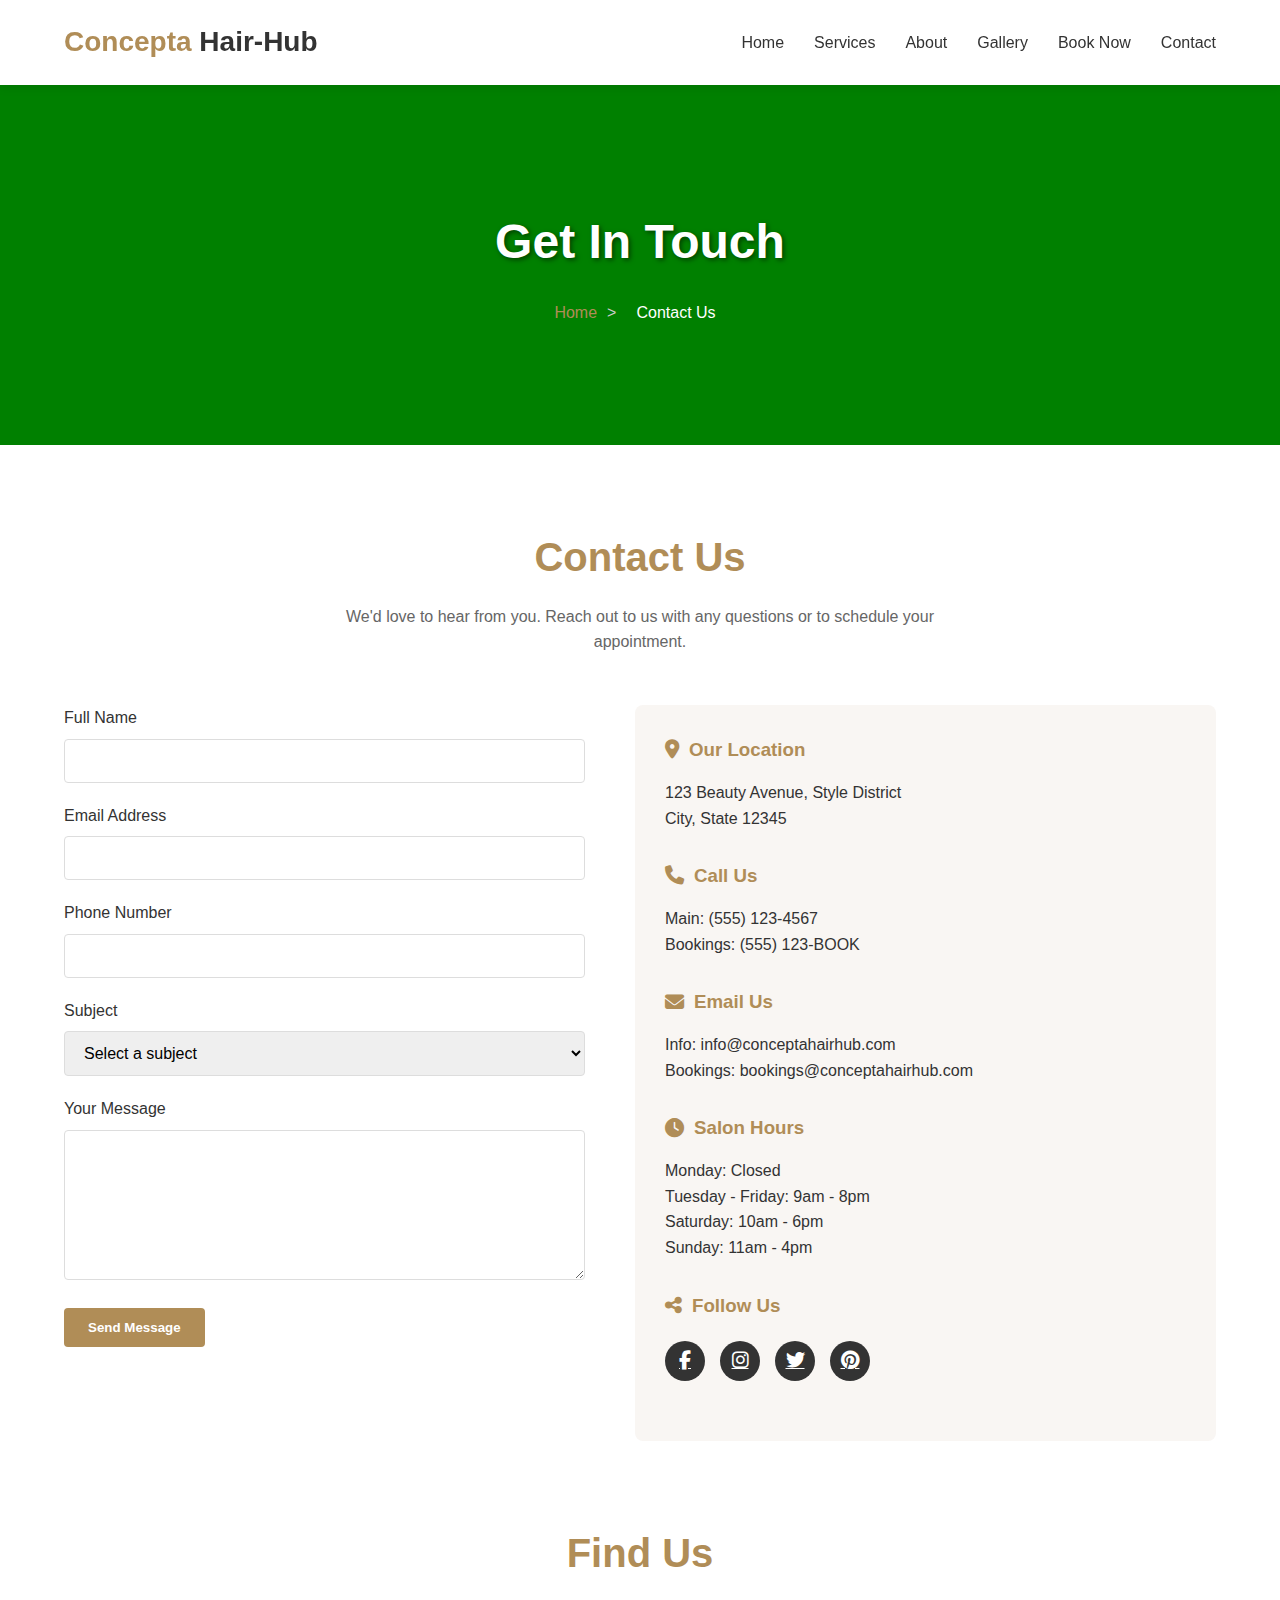
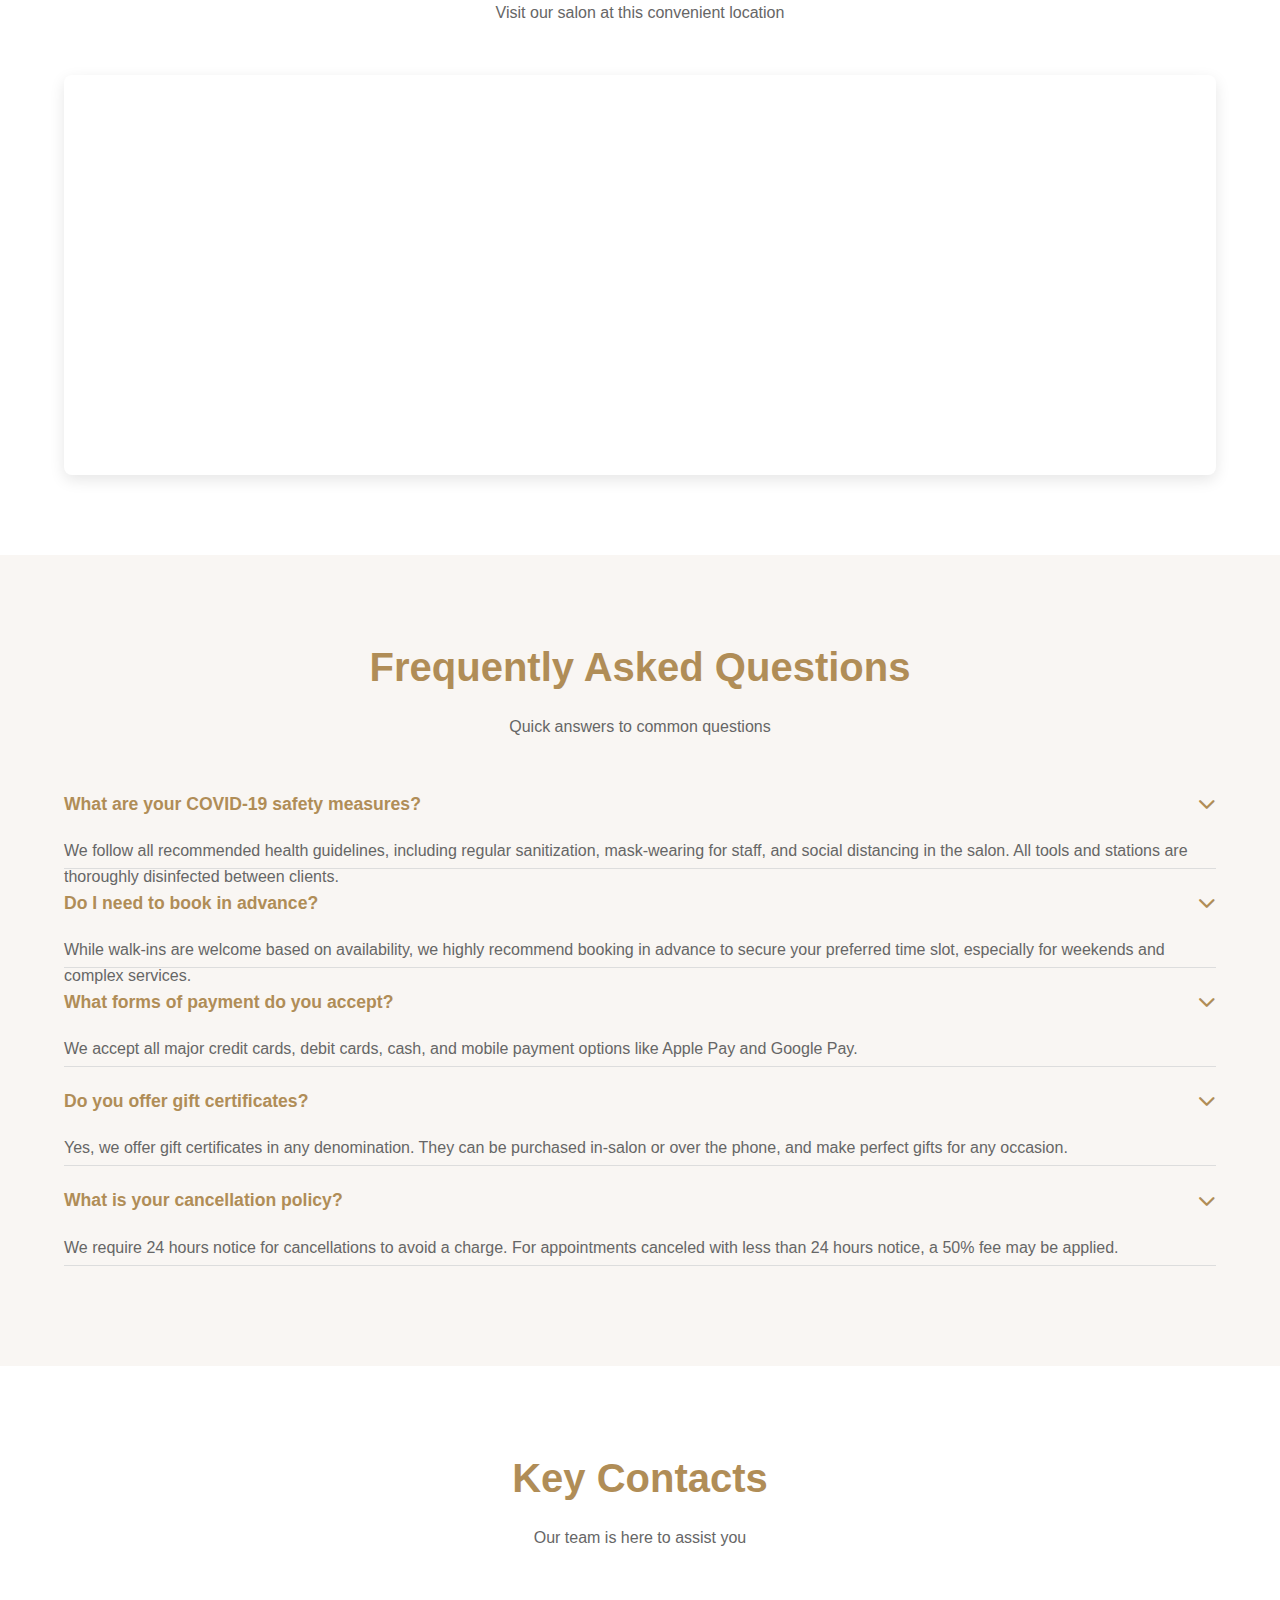
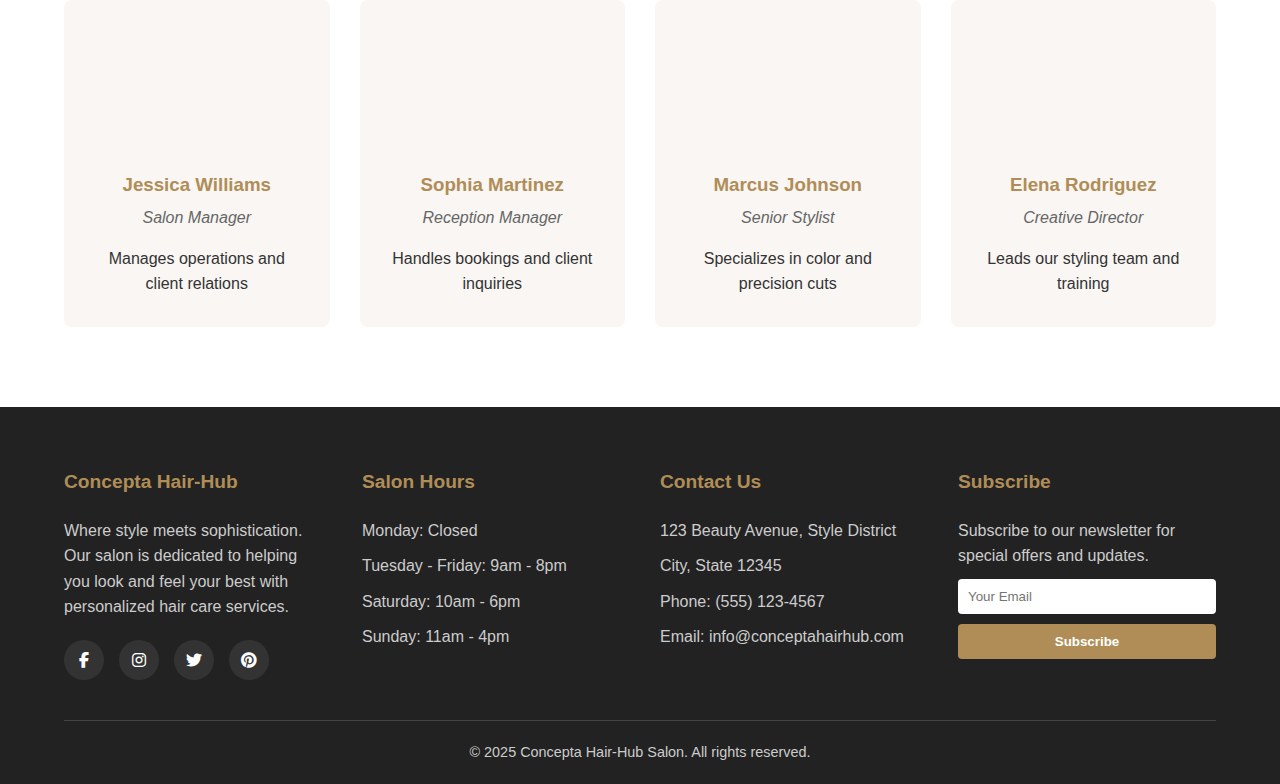
<file: html/contact.html>
<!DOCTYPE html>
<html lang="en">
<head>
    <meta charset="UTF-8">
    <meta name="viewport" content="width=device-width, initial-scale=1.0">
    <title>Contact Us | Concepta Hair-Hub Salon</title>
    <link rel="stylesheet" href="https://cdnjs.cloudflare.com/ajax/libs/font-awesome/6.4.0/css/all.min.css">
    <link rel="stylesheet" href="../css/contact.css">
</head>
<body>
    <!-- Header & Navigation -->
    <header>
        <div class="container nav-container">
            <a href="index.html" class="logo">Concepta <span>Hair-Hub</span></a>
            <nav>
                <button class="menu-toggle"><i class="fas fa-bars"></i></button>
                <ul>
                    <li><a href="index.html">Home</a></li>
                    <li><a href="services.html">Services</a></li>
                    <li><a href="about.html">About</a></li>
                    <li><a href="gallery.html">Gallery</a></li>
                    <li><a href="booking.html">Book Now</a></li>
                    <li><a href="contact.html">Contact</a></li>
                </ul>
            </nav>
        </div>
    </header>

    <!-- Page Header -->
    <section class="page-header">
        <div class="page-header-content">
            <h1>Get In Touch</h1>
            <ul class="breadcrumb">
                <li><a href="index.html">Home</a></li>
                <li>Contact Us</li>
            </ul>
        </div>
    </section>

    <!-- Contact Section -->
    <section class="contact">
        <div class="container">
            <div class="section-title">
                <h2>Contact Us</h2>
                <p>We'd love to hear from you. Reach out to us with any questions or to schedule your appointment.</p>
            </div>
            <div class="contact-container">
                <div class="contact-form">
                    <form id="contactForm">
                        <div class="form-group">
                            <label for="name">Full Name</label>
                            <input type="text" id="name" name="name" required>
                        </div>
                        <div class="form-group">
                            <label for="email">Email Address</label>
                            <input type="email" id="email" name="email" required>
                        </div>
                        <div class="form-group">
                            <label for="phone">Phone Number</label>
                            <input type="tel" id="phone" name="phone">
                        </div>
                        <div class="form-group">
                            <label for="subject">Subject</label>
                            <select id="subject" name="subject" required>
                                <option value="">Select a subject</option>
                                <option value="general">General Inquiry</option>
                                <option value="booking">Booking Question</option>
                                <option value="service">Service Information</option>
                                <option value="complaint">Complaint</option>
                                <option value="compliment">Compliment</option>
                                <option value="other">Other</option>
                            </select>
                        </div>
                        <div class="form-group">
                            <label for="message">Your Message</label>
                            <textarea id="message" name="message" required></textarea>
                        </div>
                        <button type="submit" class="btn">Send Message</button>
                    </form>
                </div>
                <div class="contact-info">
                    <div class="info-card">
                        <h3><i class="fas fa-map-marker-alt"></i> Our Location</h3>
                        <p>123 Beauty Avenue, Style District</p>
                        <p>City, State 12345</p>
                    </div>
                    <div class="info-card">
                        <h3><i class="fas fa-phone"></i> Call Us</h3>
                        <p>Main: (555) 123-4567</p>
                        <p>Bookings: (555) 123-BOOK</p>
                    </div>
                    <div class="info-card">
                        <h3><i class="fas fa-envelope"></i> Email Us</h3>
                        <p>Info: info@conceptahairhub.com</p>
                        <p>Bookings: bookings@conceptahairhub.com</p>
                    </div>
                    <div class="info-card">
                        <h3><i class="fas fa-clock"></i> Salon Hours</h3>
                        <p>Monday: Closed</p>
                        <p>Tuesday - Friday: 9am - 8pm</p>
                        <p>Saturday: 10am - 6pm</p>
                        <p>Sunday: 11am - 4pm</p>
                    </div>
                    <div class="info-card">
                        <h3><i class="fas fa-share-alt"></i> Follow Us</h3>
                        <div class="social-icons">
                            <a href="#"><i class="fab fa-facebook-f"></i></a>
                            <a href="#"><i class="fab fa-instagram"></i></a>
                            <a href="#"><i class="fab fa-twitter"></i></a>
                            <a href="#"><i class="fab fa-pinterest"></i></a>
                        </div>
                    </div>
                </div>
            </div>
        </div>
    </section>

    <!-- Map Section -->
    <section class="map">
        <div class="container">
            <div class="section-title">
                <h2>Find Us</h2>
                <p>Visit our salon at this convenient location</p>
            </div>
            <div class="map-container">
                <iframe src="https://www.google.com/maps/embed?pb=!1m18!1m12!1m3!1d3022.184052371256!2d-73.9876141845935!3d40.748243979327325!2m3!1f0!2f0!3f0!3m2!1i1024!2i768!4f13.1!3m3!1m2!1s0x89c259afdcfcee6d%3A0x5f6c5f7b7c0d6f9b!2sEmpire%20State%20Building!5e0!3m2!1sen!2sus!4v1629990000000!5m2!1sen!2sus" allowfullscreen="" loading="lazy"></iframe>
            </div>
        </div>
    </section>

    <!-- FAQ Section -->
    <section class="faq">
        <div class="container">
            <div class="section-title">
                <h2>Frequently Asked Questions</h2>
                <p>Quick answers to common questions</p>
            </div>
            <div class="faq-list">
                <div class="faq-item">
                    <div class="faq-question">What are your COVID-19 safety measures? <i class="fas fa-chevron-down"></i></div>
                    <div class="faq-answer">We follow all recommended health guidelines, including regular sanitization, mask-wearing for staff, and social distancing in the salon. All tools and stations are thoroughly disinfected between clients.</div>
                </div>
                <div class="faq-item">
                    <div class="faq-question">Do I need to book in advance? <i class="fas fa-chevron-down"></i></div>
                    <div class="faq-answer">While walk-ins are welcome based on availability, we highly recommend booking in advance to secure your preferred time slot, especially for weekends and complex services.</div>
                </div>
                <div class="faq-item">
                    <div class="faq-question">What forms of payment do you accept? <i class="fas fa-chevron-down"></i></div>
                    <div class="faq-answer">We accept all major credit cards, debit cards, cash, and mobile payment options like Apple Pay and Google Pay.</div>
                </div>
                <div class="faq-item">
                    <div class="faq-question">Do you offer gift certificates? <i class="fas fa-chevron-down"></i></div>
                    <div class="faq-answer">Yes, we offer gift certificates in any denomination. They can be purchased in-salon or over the phone, and make perfect gifts for any occasion.</div>
                </div>
                <div class="faq-item">
                    <div class="faq-question">What is your cancellation policy? <i class="fas fa-chevron-down"></i></div>
                    <div class="faq-answer">We require 24 hours notice for cancellations to avoid a charge. For appointments canceled with less than 24 hours notice, a 50% fee may be applied.</div>
                </div>
            </div>
        </div>
    </section>

    <!-- Team Section -->
    <section class="team">
        <div class="container">
            <div class="section-title">
                <h2>Key Contacts</h2>
                <p>Our team is here to assist you</p>
            </div>
            <div class="team-grid">
                <div class="team-member">
                    <div class="member-img" style="background-image: url('https://images.unsplash.com/photo-1573496359142-b8d87734a5a2?ixlib=rb-4.0.3&ixid=M3wxMjA3fDB8MHxzZWFyY2h8OXx8bWFuYWdlcnxlbnwwfHwwfHx8MA%3D%3D&auto=format&fit=crop&w=600&q=80');"></div>
                    <div class="member-info">
                        <h3>Jessica Williams</h3>
                        <p class="member-role">Salon Manager</p>
                        <p>Manages operations and client relations</p>
                    </div>
                </div>
                <div class="team-member">
                    <div class="member-img" style="background-image: url('https://images.unsplash.com/photo-1580489944761-15a19d654956?ixlib=rb-4.0.3&ixid=M3wxMjA3fDB8MHxzZWFyY2h8NXx8cmVjZXB0aW9uaXN0fGVufDB8fDB8fHww&auto=format&fit=crop&w=600&q=80');"></div>
                    <div class="member-info">
                        <h3>Sophia Martinez</h3>
                        <p class="member-role">Reception Manager</p>
                        <p>Handles bookings and client inquiries</p>
                    </div>
                </div>
                <div class="team-member">
                    <div class="member-img" style="background-image: url('https://images.unsplash.com/photo-1551836026-d5c8c5ab235e?ixlib=rb-4.0.3&ixid=M3wxMjA3fDB8MHxzZWFyY2h8OHx8c3R5bGlzdHxlbnwwfHwwfHx8MA%3D%3D&auto=format&fit=crop&w=600&q=80');"></div>
                    <div class="member-info">
                        <h3>Marcus Johnson</h3>
                        <p class="member-role">Senior Stylist</p>
                        <p>Specializes in color and precision cuts</p>
                    </div>
                </div>
                <div class="team-member">
                    <div class="member-img" style="background-image: url('https://images.unsplash.com/photo-1560250097-0b93528c311a?ixlib=rb-4.0.3&ixid=M3wxMjA3fDB8MHxzZWFyY2h8NXx8c3R5bGlzdHxlbnwwfHwwfHx8MA%3D%3D&auto=format&fit=crop&w=600&q=80');"></div>
                    <div class="member-info">
                        <h3>Elena Rodriguez</h3>
                        <p class="member-role">Creative Director</p>
                        <p>Leads our styling team and training</p>
                    </div>
                </div>
            </div>
        </div>
    </section>

    <!-- Footer -->
    <footer>
        <div class="container">
            <div class="footer-content">
                <div class="footer-column">
                    <h3>Concepta Hair-Hub</h3>
                    <p>Where style meets sophistication. Our salon is dedicated to helping you look and feel your best with personalized hair care services.</p>
                    <div class="social-icons">
                        <a href="#"><i class="fab fa-facebook-f"></i></a>
                        <a href="#"><i class="fab fa-instagram"></i></a>
                        <a href="#"><i class="fab fa-twitter"></i></a>
                        <a href="#"><i class="fab fa-pinterest"></i></a>
                    </div>
                </div>
                <div class="footer-column">
                    <h3>Salon Hours</h3>
                    <ul>
                        <li>Monday: Closed</li>
                        <li>Tuesday - Friday: 9am - 8pm</li>
                        <li>Saturday: 10am - 6pm</li>
                        <li>Sunday: 11am - 4pm</li>
                    </ul>
                </div>
                <div class="footer-column">
                    <h3>Contact Us</h3>
                    <p>123 Beauty Avenue, Style District</p>
                    <p>City, State 12345</p>
                    <p>Phone: (555) 123-4567</p>
                    <p>Email: info@conceptahairhub.com</p>
                </div>
                <div class="footer-column">
                    <h3>Subscribe</h3>
                    <p>Subscribe to our newsletter for special offers and updates.</p>
                    <form>
                        <input type="email" placeholder="Your Email" style="padding: 10px; width: 100%; margin-bottom: 10px; border: none; border-radius: 4px;">
                        <button type="submit" class="btn" style="width: 100%; padding: 10px;">Subscribe</button>
                    </form>
                </div>
            </div>
            <div class="copyright">
                <p>&copy; 2025 Concepta Hair-Hub Salon. All rights reserved.</p>
            </div>
        </div>
    </footer>
  <script src="../javascript/contact.js"></script>
</body>
</html>
</file>
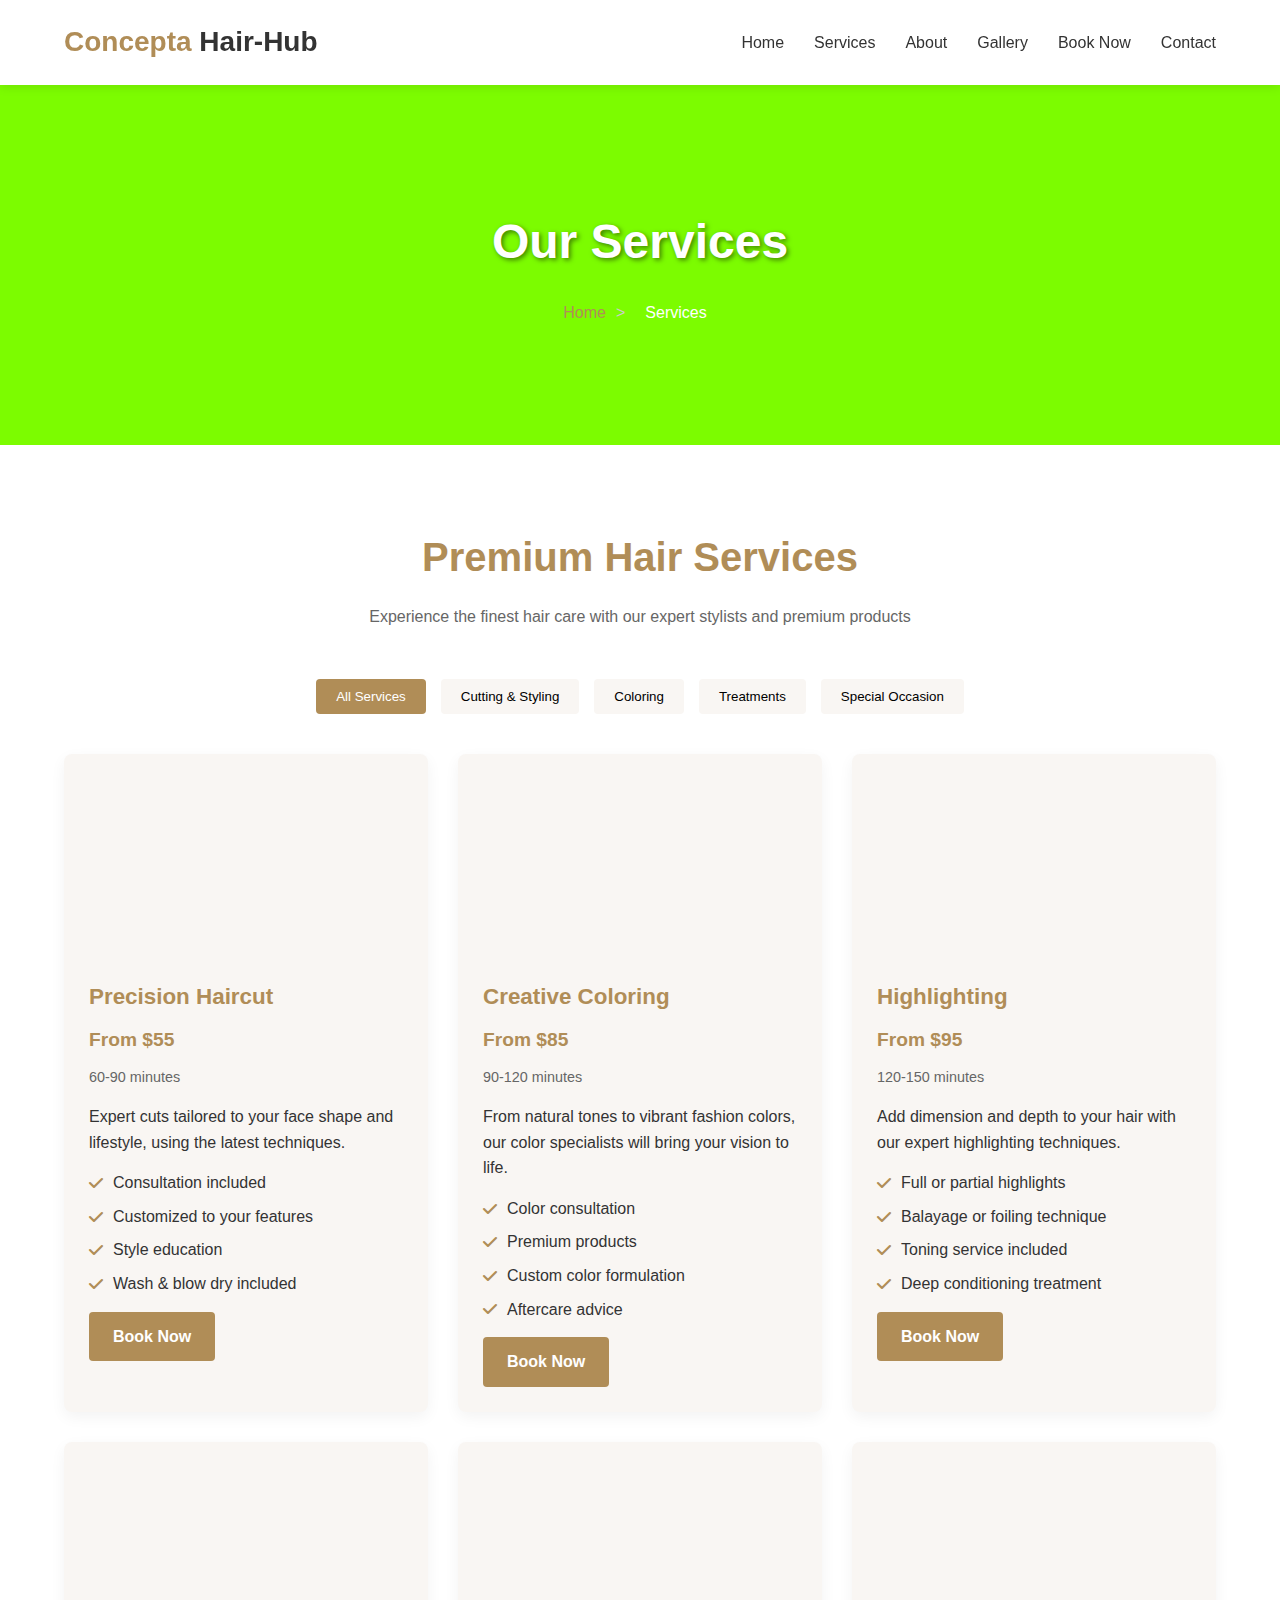
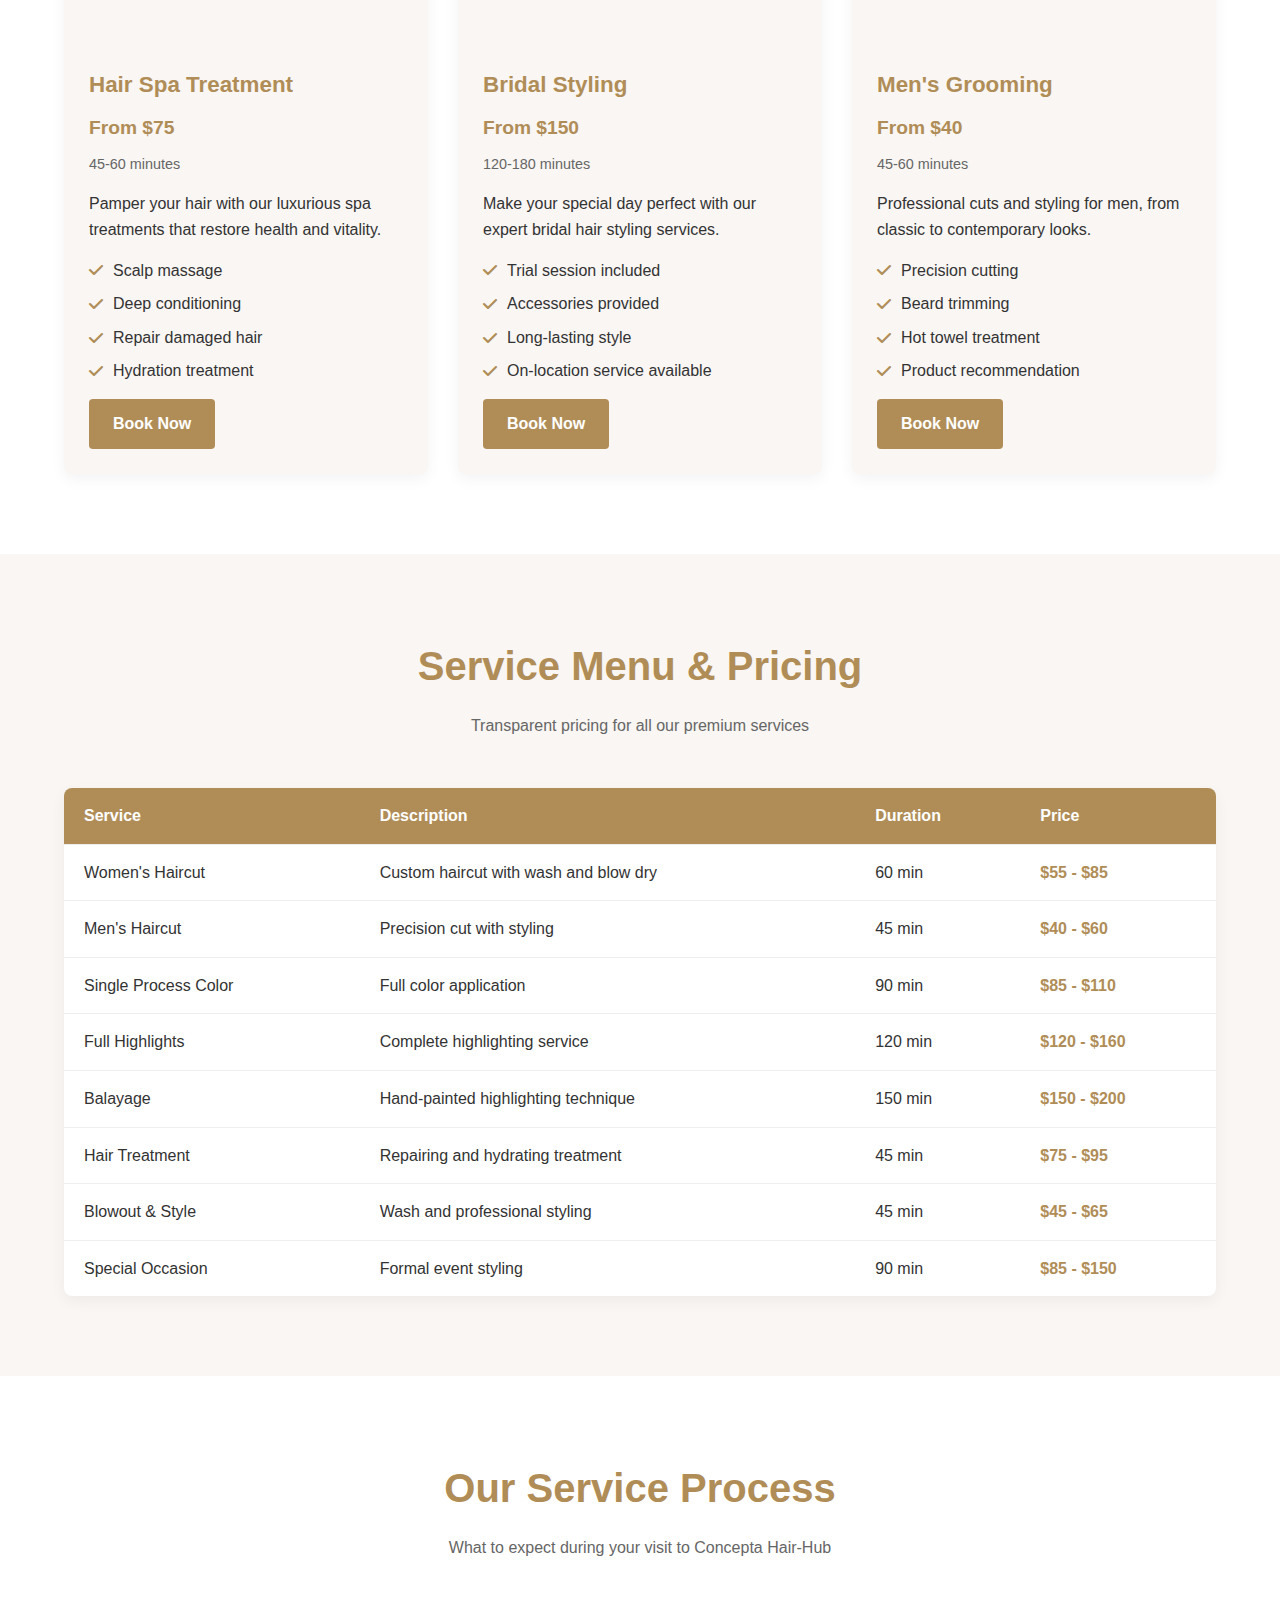
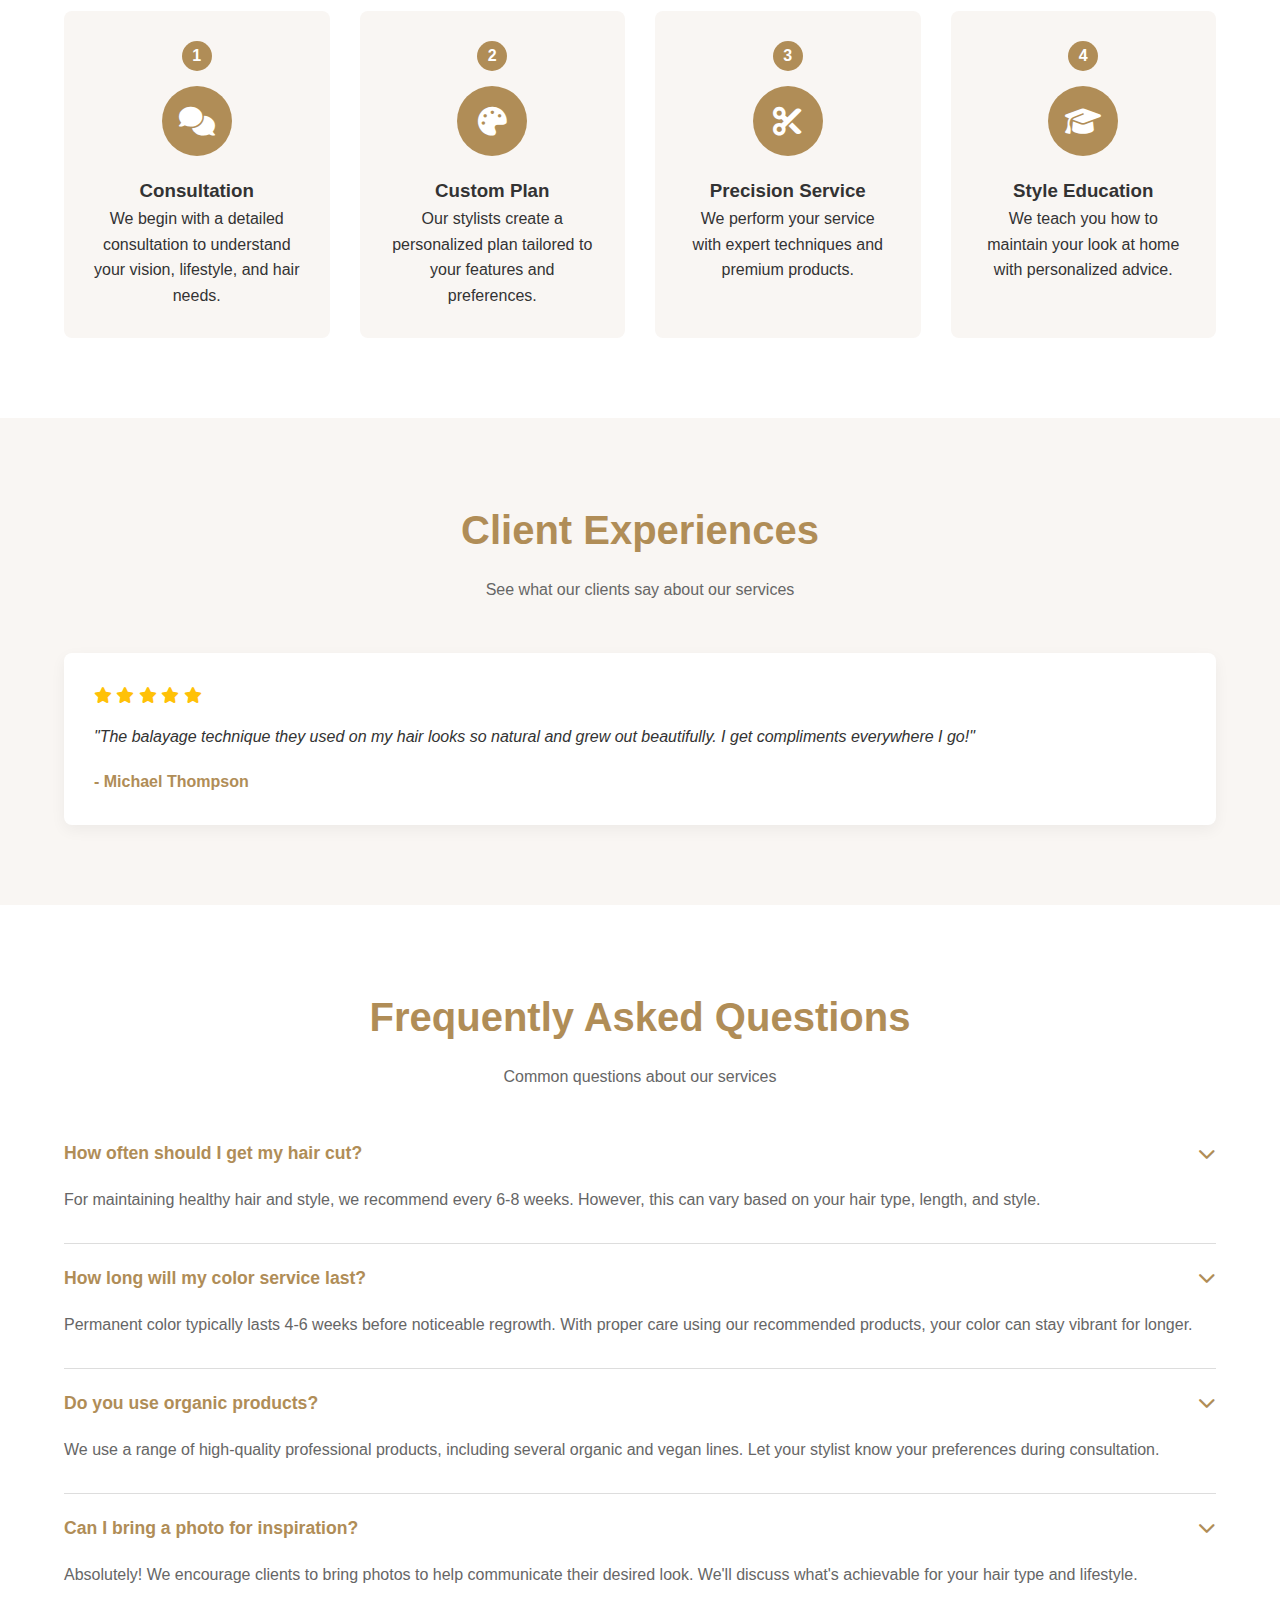
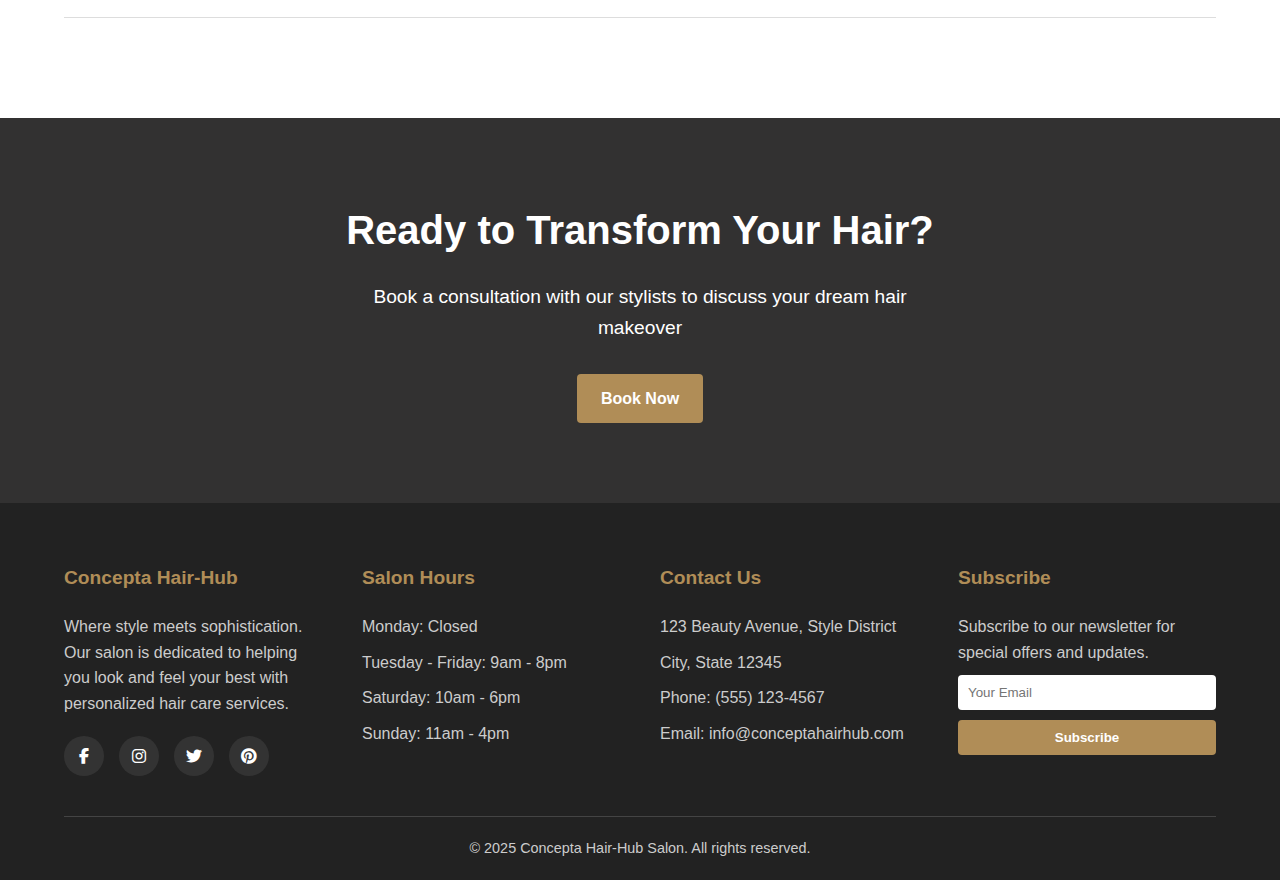
<file: html/services.html>
<!DOCTYPE html>
<html lang="en">
<head>
    <meta charset="UTF-8">
    <meta name="viewport" content="width=device-width, initial-scale=1.0">
    <title>Our Services | Concepta Hair-Hub Salon</title>
    <link rel="stylesheet" href="https://cdnjs.cloudflare.com/ajax/libs/font-awesome/6.4.0/css/all.min.css">
    <link rel="stylesheet" href="../css/services .css">
</head>
<body>
    <!-- Header & Navigation -->
    <header>
        <div class="container nav-container">
            <a href="home.html" class="logo">Concepta <span>Hair-Hub</span></a>
            <nav>
                <button class="menu-toggle"><i class="fas fa-bars"></i></button>
                <ul>
                    <li><a href="index.html">Home</a></li>
                    <li><a href="services.html">Services</a></li>
                    <li><a href="about.html">About</a></li>
                    <li><a href="gallery.html">Gallery</a></li>
                    <li><a href="booking.html">Book Now</a></li>
                    <li><a href="contact.html">Contact</a></li>
                </ul>
            </nav>
        </div>
    </header>

    <!-- Page Header -->
    <section class="page-header">
        <div class="page-header-content">
            <h1>Our Services</h1>
            <ul class="breadcrumb">
                <li><a href="home.html">Home</a></li>
                <li>Services</li>
            </ul>
        </div>
    </section>

    <!-- Services Section -->
    <section class="services">
        <div class="container">
            <div class="section-title">
                <h2>Premium Hair Services</h2>
                <p>Experience the finest hair care with our expert stylists and premium products</p>
            </div>
            
            <!-- Service Categories -->
            <div class="service-categories">
                <button class="category-btn active" data-category="all">All Services</button>
                <button class="category-btn" data-category="cutting">Cutting & Styling</button>
                <button class="category-btn" data-category="color">Coloring</button>
                <button class="category-btn" data-category="treatment">Treatments</button>
                <button class="category-btn" data-category="special">Special Occasion</button>
            </div>
            
            <!-- Services Grid -->
            <div class="services-grid">
                <!-- Haircut Service -->
                <div class="service-card" data-category="cutting">
                    <div class="service-img" style="background-image: url('https://images.unsplash.com/photo-1599351431202-1e0f0137899a?ixlib=rb-4.0.3&ixid=M3wxMjA3fDB8MHxzZWFyY2h8MjB8fGhhaXJjdXR8ZW58MHx8MHx8fDA%3D&auto=format&fit=crop&w=600&q=80');"></div>
                    <div class="service-content">
                        <h3>Precision Haircut</h3>
                        <span class="price">From $55</span>
                        <span class="duration">60-90 minutes</span>
                        <p>Expert cuts tailored to your face shape and lifestyle, using the latest techniques.</p>
                        <ul class="service-features">
                            <li><i class="fas fa-check"></i> Consultation included</li>
                            <li><i class="fas fa-check"></i> Customized to your features</li>
                            <li><i class="fas fa-check"></i> Style education</li>
                            <li><i class="fas fa-check"></i> Wash & blow dry included</li>
                        </ul>
                        <a href="booking.html" class="btn">Book Now</a>
                    </div>
                </div>
                
                <!-- Coloring Service -->
                <div class="service-card" data-category="color">
                    <div class="service-img" style="background-image: url('https://images.unsplash.com/photo-1536599424079-7b5f15e9b5c3?ixlib=rb-4.0.3&ixid=M3wxMjA3fDB8MHxzZWFyY2h8MTZ8fGhhaXIlMjBjb2xvcnxlbnwwfHwwfHx8MA%3D%3D&auto=format&fit=crop&w=600&q=80');"></div>
                    <div class="service-content">
                        <h3>Creative Coloring</h3>
                        <span class="price">From $85</span>
                        <span class="duration">90-120 minutes</span>
                        <p>From natural tones to vibrant fashion colors, our color specialists will bring your vision to life.</p>
                        <ul class="service-features">
                            <li><i class="fas fa-check"></i> Color consultation</li>
                            <li><i class="fas fa-check"></i> Premium products</li>
                            <li><i class="fas fa-check"></i> Custom color formulation</li>
                            <li><i class="fas fa-check"></i> Aftercare advice</li>
                        </ul>
                        <a href="booking.html" class="btn">Book Now</a>
                    </div>
                </div>
                
                <!-- Highlights Service -->
                <div class="service-card" data-category="color">
                    <div class="service-img" style="background-image: url('https://images.unsplash.com/photo-1552904216-df5e5be6b6ab?ixlib=rb-4.0.3&ixid=M3wxMjA3fDB8MHxzZWFyY2h8MjZ8fGhhaXIlMjBoaWdobGlnaHRzfGVufDB8fDB8fHww&auto=format&fit=crop&w=600&q=80');"></div>
                    <div class="service-content">
                        <h3>Highlighting</h3>
                        <span class="price">From $95</span>
                        <span class="duration">120-150 minutes</span>
                        <p>Add dimension and depth to your hair with our expert highlighting techniques.</p>
                        <ul class="service-features">
                            <li><i class="fas fa-check"></i> Full or partial highlights</li>
                            <li><i class="fas fa-check"></i> Balayage or foiling technique</li>
                            <li><i class="fas fa-check"></i> Toning service included</li>
                            <li><i class="fas fa-check"></i> Deep conditioning treatment</li>
                        </ul>
                        <a href="booking.html" class="btn">Book Now</a>
                    </div>
                </div>
                
                <!-- Treatment Service -->
                <div class="service-card" data-category="treatment">
                    <div class="service-img" style="background-image: url('https://images.unsplash.com/photo-1597243726995-2d3e69e072d2?ixlib=rb-4.0.3&ixid=M3wxMjA3fDB8MHxzZWFyY2h8MTJ8fHNwYXxlbnwwfHwwfHx8MA%3D%3D&auto=format&fit=crop&w=600&q=80');"></div>
                    <div class="service-content">
                        <h3>Hair Spa Treatment</h3>
                        <span class="price">From $75</span>
                        <span class="duration">45-60 minutes</span>
                        <p>Pamper your hair with our luxurious spa treatments that restore health and vitality.</p>
                        <ul class="service-features">
                            <li><i class="fas fa-check"></i> Scalp massage</li>
                            <li><i class="fas fa-check"></i> Deep conditioning</li>
                            <li><i class="fas fa-check"></i> Repair damaged hair</li>
                            <li><i class="fas fa-check"></i> Hydration treatment</li>
                        </ul>
                        <a href="booking.html" class="btn">Book Now</a>
                    </div>
                </div>
                
                <!-- Bridal Service -->
                <div class="service-card" data-category="special">
                    <div class="service-img" style="background-image: url('https://images.unsplash.com/photo-1519699047748-de8e457a634e?ixlib=rb-4.0.3&ixid=M3wxMjA3fDB8MHxzZWFyY2h8NDB8fGJyaWRhbCUyMGhhaXJ8ZW58MHx8MHx8fDA%3D&auto=format&fit=crop&w=600&q=80');"></div>
                    <div class="service-content">
                        <h3>Bridal Styling</h3>
                        <span class="price">From $150</span>
                        <span class="duration">120-180 minutes</span>
                        <p>Make your special day perfect with our expert bridal hair styling services.</p>
                        <ul class="service-features">
                            <li><i class="fas fa-check"></i> Trial session included</li>
                            <li><i class="fas fa-check"></i> Accessories provided</li>
                            <li><i class="fas fa-check"></i> Long-lasting style</li>
                            <li><i class="fas fa-check"></i> On-location service available</li>
                        </ul>
                        <a href="booking.html" class="btn">Book Now</a>
                    </div>
                </div>
                
                <!-- Men's Service -->
                <div class="service-card" data-category="cutting">
                    <div class="service-img" style="background-image: url('https://images.unsplash.com/photo-1503951914875-452162b0f3d1?ixlib=rb-4.0.3&ixid=M3wxMjA3fDB8MHxzZWFyY2h8MzB8fG1lbnMlMjBoYWlyY3V0fGVufDB8fDB8fHww&auto=format&fit=crop&w=600&q=80');"></div>
                    <div class="service-content">
                        <h3>Men's Grooming</h3>
                        <span class="price">From $40</span>
                        <span class="duration">45-60 minutes</span>
                        <p>Professional cuts and styling for men, from classic to contemporary looks.</p>
                        <ul class="service-features">
                            <li><i class="fas fa-check"></i> Precision cutting</li>
                            <li><i class="fas fa-check"></i> Beard trimming</li>
                            <li><i class="fas fa-check"></i> Hot towel treatment</li>
                            <li><i class="fas fa-check"></i> Product recommendation</li>
                        </ul>
                        <a href="booking.html" class="btn">Book Now</a>
                    </div>
                </div>
            </div>
        </div>
    </section>

    <!-- Pricing Table -->
    <section class="pricing">
        <div class="container">
            <div class="section-title">
                <h2>Service Menu & Pricing</h2>
                <p>Transparent pricing for all our premium services</p>
            </div>
            
            <table class="pricing-table">
                <thead>
                    <tr>
                        <th>Service</th>
                        <th>Description</th>
                        <th>Duration</th>
                        <th>Price</th>
                    </tr>
                </thead>
                <tbody>
                    <tr>
                        <td>Women's Haircut</td>
                        <td>Custom haircut with wash and blow dry</td>
                        <td>60 min</td>
                        <td class="price-value">$55 - $85</td>
                    </tr>
                    <tr>
                        <td>Men's Haircut</td>
                        <td>Precision cut with styling</td>
                        <td>45 min</td>
                        <td class="price-value">$40 - $60</td>
                    </tr>
                    <tr>
                        <td>Single Process Color</td>
                        <td>Full color application</td>
                        <td>90 min</td>
                        <td class="price-value">$85 - $110</td>
                    </tr>
                    <tr>
                        <td>Full Highlights</td>
                        <td>Complete highlighting service</td>
                        <td>120 min</td>
                        <td class="price-value">$120 - $160</td>
                    </tr>
                    <tr>
                        <td>Balayage</td>
                        <td>Hand-painted highlighting technique</td>
                        <td>150 min</td>
                        <td class="price-value">$150 - $200</td>
                    </tr>
                    <tr>
                        <td>Hair Treatment</td>
                        <td>Repairing and hydrating treatment</td>
                        <td>45 min</td>
                        <td class="price-value">$75 - $95</td>
                    </tr>
                    <tr>
                        <td>Blowout & Style</td>
                        <td>Wash and professional styling</td>
                        <td>45 min</td>
                        <td class="price-value">$45 - $65</td>
                    </tr>
                    <tr>
                        <td>Special Occasion</td>
                        <td>Formal event styling</td>
                        <td>90 min</td>
                        <td class="price-value">$85 - $150</td>
                    </tr>
                </tbody>
            </table>
        </div>
    </section>

    <!-- Process Section -->
    <section class="process">
        <div class="container">
            <div class="section-title">
                <h2>Our Service Process</h2>
                <p>What to expect during your visit to Concepta Hair-Hub</p>
            </div>
            
            <div class="process-steps">
                <div class="process-step">
                    <span class="step-number">1</span>
                    <div class="step-icon">
                        <i class="fas fa-comments"></i>
                    </div>
                    <h3>Consultation</h3>
                    <p>We begin with a detailed consultation to understand your vision, lifestyle, and hair needs.</p>
                </div>
                
                <div class="process-step">
                    <span class="step-number">2</span>
                    <div class="step-icon">
                        <i class="fas fa-palette"></i>
                    </div>
                    <h3>Custom Plan</h3>
                    <p>Our stylists create a personalized plan tailored to your features and preferences.</p>
                </div>
                
                <div class="process-step">
                    <span class="step-number">3</span>
                    <div class="step-icon">
                        <i class="fas fa-cut"></i>
                    </div>
                    <h3>Precision Service</h3>
                    <p>We perform your service with expert techniques and premium products.</p>
                </div>
                
                <div class="process-step">
                    <span class="step-number">4</span>
                    <div class="step-icon">
                        <i class="fas fa-graduation-cap"></i>
                    </div>
                    <h3>Style Education</h3>
                    <p>We teach you how to maintain your look at home with personalized advice.</p>
                </div>
            </div>
        </div>
    </section>

    <!-- Testimonials Section -->
    <section class="testimonials">
        <div class="container">
            <div class="section-title">
                <h2>Client Experiences</h2>
                <p>See what our clients say about our services</p>
            </div>
            <div class="testimonial-grid">
                <div class="testimonial-card">
                    <div class="rating">
                        <i class="fas fa-star"></i>
                        <i class="fas fa-star"></i>
                        <i class="fas fa-star"></i>
                        <i class="fas fa-star"></i>
                        <i class="fas fa-star"></i>
                    </div>
                    <p class="testimonial-text">"The balayage technique they used on my hair looks so natural and grew out beautifully. I get compliments everywhere I go!"</p>
                    <p class="testimonial-author">- Michael Thompson</p>
                </div>
                <div class="testimonial-card">
                    <div class="rating">
                        <i class="fas fa-star"></i>
                        <i class="fas fa-star"></i>
                        <i class="fas fa-star"></i>
                        <i class="fas fa-star"></i>
                        <i class="fas fa-star"></i>
                    </div>
                    <p class="testimonial-text">"My wedding hair was everything I dreamed of and more. The team took my vague ideas and created a masterpiece that held up all night."</p>
                    <p class="testimonial-author">- Emily Rodriguez</p>
                </div>
                <div class="testimonial-card">
                    <div class="rating">
                        <i class="fas fa-star"></i>
                        <i class="fas fa-star"></i>
                        <i class="fas fa-star"></i>
                        <i class="fas fa-star"></i>
                        <i class="fas fa-star"></i>
                    </div>
                    <p class="testimonial-text">"I've been going to Concepta for years. Their haircuts are always perfect and they've completely transformed my damaged hair with their treatments."</p>
                    <p class="testimonial-author">- Sarah Johnson</p>
                </div>
            </div>
        </div>
    </section>

    <!-- FAQ Section -->
    <section class="faq">
        <div class="container">
            <div class="section-title">
                <h2>Frequently Asked Questions</h2>
                <p>Common questions about our services</p>
            </div>
            <div class="faq-list">
                <div class="faq-item">
                    <div class="faq-question">How often should I get my hair cut? <i class="fas fa-chevron-down"></i></div>
                    <div class="faq-answer">For maintaining healthy hair and style, we recommend every 6-8 weeks. However, this can vary based on your hair type, length, and style.</div>
                </div>
                <div class="faq-item">
                    <div class="faq-question">How long will my color service last? <i class="fas fa-chevron-down"></i></div>
                    <div class="faq-answer">Permanent color typically lasts 4-6 weeks before noticeable regrowth. With proper care using our recommended products, your color can stay vibrant for longer.</div>
                </div>
                <div class="faq-item">
                    <div class="faq-question">Do you use organic products? <i class="fas fa-chevron-down"></i></div>
                    <div class="faq-answer">We use a range of high-quality professional products, including several organic and vegan lines. Let your stylist know your preferences during consultation.</div>
                </div>
                <div class="faq-item">
                    <div class="faq-question">Can I bring a photo for inspiration? <i class="fas fa-chevron-down"></i></div>
                    <div class="faq-answer">Absolutely! We encourage clients to bring photos to help communicate their desired look. We'll discuss what's achievable for your hair type and lifestyle.</div>
                </div>
            </div>
        </div>
    </section>

    <!-- Call to Action -->
    <section class="cta">
        <div class="container">
            <h2>Ready to Transform Your Hair?</h2>
            <p>Book a consultation with our stylists to discuss your dream hair makeover</p>
            <a href="booking.html" class="btn">Book Now</a>
        </div>
    </section>

    <!-- Footer -->
    <footer>
        <div class="container">
            <div class="footer-content">
                <div class="footer-column">
                    <h3>Concepta Hair-Hub</h3>
                    <p>Where style meets sophistication. Our salon is dedicated to helping you look and feel your best with personalized hair care services.</p>
                    <div class="social-icons">
                        <a href="#"><i class="fab fa-facebook-f"></i></a>
                        <a href="#"><i class="fab fa-instagram"></i></a>
                        <a href="#"><i class="fab fa-twitter"></i></a>
                        <a href="#"><i class="fab fa-pinterest"></i></a>
                    </div>
                </div>
                <div class="footer-column">
                    <h3>Salon Hours</h3>
                    <ul>
                        <li>Monday: Closed</li>
                        <li>Tuesday - Friday: 9am - 8pm</li>
                        <li>Saturday: 10am - 6pm</li>
                        <li>Sunday: 11am - 4pm</li>
                    </ul>
                </div>
                <div class="footer-column">
                    <h3>Contact Us</h3>
                    <p>123 Beauty Avenue, Style District</p>
                    <p>City, State 12345</p>
                    <p>Phone: (555) 123-4567</p>
                    <p>Email: info@conceptahairhub.com</p>
                </div>
                <div class="footer-column">
                    <h3>Subscribe</h3>
                    <p>Subscribe to our newsletter for special offers and updates.</p>
                    <form>
                        <input type="email" placeholder="Your Email" style="padding: 10px; width: 100%; margin-bottom: 10px; border: none; border-radius: 4px;">
                        <button type="submit" class="btn" style="width: 100%; padding: 10px;">Subscribe</button>
                    </form>
                </div>
            </div>
            <div class="copyright">
                <p>&copy; 2025 Concepta Hair-Hub Salon. All rights reserved.</p>
            </div>
        </div>
    </footer>
    <script src="../javascript/services.js"></script>
</body>
</html>
</file>
<file: css/index.css>
* {
    margin: 0;
    padding: 0;
    box-sizing: border-box;
    font-family: 'Segoe UI', Tahoma, Geneva, Verdana, sans-serif;
}

body {
    color: #333;
    line-height: 1.6;
    background-color: #f9f6f3;
}

.container {
    max-width: 100%;
    margin: 0 auto;
   
}

.btn {
    display: inline-block;
    background: #b08d57;
    color: white;
    padding: 12px 24px;
    border-radius: 4px;
    text-decoration: none;
    font-weight: 600;
    transition: all 0.3s ease;
    border: none;
    cursor: pointer;
}

.btn:hover {
    background: #9a7a4a;
    transform: translateY(-2px);
}

/* Header & Navigation */
header {
    background: white;
    box-shadow: 0 2px 10px rgba(0, 0, 0, 0.1);
    position: sticky;
    top: 0;
    z-index: 100;
}

.nav-container {
    background-color: #333;
    display: flex;
    justify-content: space-between;
    align-items: center;
    padding: 20px 0;
}

.logo {
    font-size: 28px;
    font-weight: 700;
    color: greenyellow;
    text-decoration: none;
}

.logo span {
    color: blue;
}

nav ul {
    display: flex;
    list-style: none;
}

nav ul li {
    margin-left: 30px;
    
}

nav ul li a {
    text-decoration: none;
    color: #333;
    font-weight: 500;
    transition: color 0.3s ease;
    color: white;
    margin: 0 15px;
}

nav ul li a:hover {
    color: #b08d57;
}

.menu-toggle {
    display: none;
    background: none;
    border: none;
    font-size: 24px;
    cursor: pointer;
    color: white;
}
.ceo-info{
    text-align: center;
    margin: 20px 0;
    color: gold;
    font-weight: 900;
}
.hero-image{
    background-color: black;
    
}
.hero-image img{
    align-items: center;
    margin-left: 170px;
    border: thick solid #b08d57;
    height: 50%;
    width: 50%;
    border-radius: 40%;
    object-fit: cover;

}
/* Hero Section */
.hero {
    background-color: blueviolet;
    height: 80vh;
    display: flex;
    align-items: center;
    text-align: center;
    color: white;
    
}

.hero-content {
    max-width: 800px;
    margin: 0 auto;
    padding: 20px;
}

.hero h1 {
    font-size: 3.5rem;
    margin-bottom: 20px;
    text-shadow: 2px 2px 5px rgba(0, 0, 0, 0.5);
}

.hero p {
    font-size: 1.2rem;
    margin-bottom: 30px;
}

/* Services Section */
.services {
    padding: 80px 0;
    background: white;
}

.section-title {
    text-align: center;
    margin-bottom: 50px;
}

.section-title h2 {
    font-size: 2.5rem;
    color: #b08d57;
    margin-bottom: 15px;
}

.section-title p {
    color: #666;
    max-width: 600px;
    margin: 0 auto;
}

.services-grid {
    display: grid;
    grid-template-columns: repeat(auto-fit, minmax(300px, 1fr));
    gap: 30px;
}

.service-card {
    background: #f9f6f3;
    border-radius: 8px;
    overflow: hidden;
    transition: transform 0.3s ease;
    box-shadow: 0 5px 15px rgba(0, 0, 0, 0.05);
}

.service-card:hover {
    transform: translateY(-10px);
}

.service-img {
    height: 200px;
    background-position: center;
    background-size: cover;
}

.service-content {
    padding: 20px;
}

.service-content h3 {
    color: #b08d57;
    margin-bottom: 10px;
}

/* About Section */
.about {
    padding: 80px 0;
    background: #f9f6f3;
}

.about-content {
    display: flex;
    align-items: center;
    gap: 50px;
}

.about-text {
    flex: 1;
}

.about-image {
    flex: 1;
    height: 400px;
    background: #ddd url('https://images.unsplash.com/photo-1595476108010-b4d1f102b1b1?ixlib=rb-4.0.3&ixid=M3wxMjA3fDB8MHxzZWFyY2h8NXx8aGFpciUyMHN0eWxpbmd8ZW58MHx8MHx8fDA%3D&auto=format&fit=crop&w=600&q=80') no-repeat center center/cover;
    border-radius: 8px;
}

/* Testimonials */
.testimonials {
    padding: 80px 0;
    background: white;
}

.testimonial-grid {
    display: grid;
    grid-template-columns: repeat(auto-fit, minmax(300px, 1fr));
    gap: 30px;
}

.testimonial-card {
    background: #f9f6f3;
    padding: 30px;
    border-radius: 8px;
    box-shadow: 0 5px 15px rgba(0, 0, 0, 0.05);
}

.testimonial-text {
    font-style: italic;
    margin-bottom: 20px;
}

.testimonial-author {
    font-weight: 600;
    color: #b08d57;
}

/* Footer */
footer {
    background: #222;
    color: white;
    padding: 60px 0 20px;
}

.footer-content {
    display: grid;
    grid-template-columns: repeat(auto-fit, minmax(250px, 1fr));
    gap: 40px;
    margin-bottom: 40px;
}

.footer-column h3 {
    color: #b08d57;
    margin-bottom: 20px;
    font-size: 1.2rem;
}

.footer-column p, .footer-column li {
    margin-bottom: 10px;
    color: #ccc;
}

.footer-column ul {
    list-style: none;
}

.footer-column a {
    color: #ccc;
    text-decoration: none;
    transition: color 0.3s ease;
}

.footer-column a:hover {
    color: #b08d57;
}

.social-icons {
    display: flex;
    gap: 15px;
    margin-top: 20px;
}

.social-icons a {
    display: inline-flex;
    align-items: center;
    justify-content: center;
    width: 40px;
    height: 40px;
    background: #333;
    border-radius: 50%;
    color: white;
    transition: all 0.3s ease;
}

.social-icons a:hover {
    background: #b08d57;
    transform: translateY(-3px);
}

.copyright {
    text-align: center;
    padding-top: 20px;
    border-top: 1px solid #444;
    color: #ccc;
    font-size: 0.9rem;
}

/* Form Styles */
form input[type="email"] {
    padding: 10px;
    width: 100%;
    margin-bottom: 10px;
    border: none;
    border-radius: 4px;
}

/* Responsive Design */
@media (max-width: 1024px) {
    .hero h1 {
        font-size: 3rem;
    }
    
    .about-content {
        gap: 30px;
    }
}

@media (max-width: 768px) {
    .nav-container {
        flex-direction: column;
        text-align: center;
    }
    
    .menu-toggle {
        display: block;
        position: absolute;
        top: 20px;
        right: 20px;
    }
    
    nav ul {
        display: none;
        flex-direction: column;
        width: 100%;
        margin-top: 20px;
    }
    
    nav ul.show {
        display: flex;
    }
    
    nav ul li {
        margin: 10px 0;
    }
    
    .hero h1 {
        font-size: 2.5rem;
    }
    
    .hero p {
        font-size: 1.1rem;
    }
    
    .about-content {
        flex-direction: column;
    }
    
    .about-image {
        width: 100%;
        margin-top: 30px;
    }
    
    .section-title h2 {
        font-size: 2rem;
    }
}

@media (max-width: 480px) {
    .logo {
        font-size: 24px;
    }
    
    .hero h1 {
        font-size: 2rem;
    }
    
    .hero {
        height: 70vh;
    }
    
    .services, .about, .testimonials {
        padding: 60px 0;
    }
    
    .service-card, .testimonial-card {
        padding: 20px;
    }
    
    .footer-content {
        grid-template-columns: 1fr;
    }
}
</file>
<file: css/about.css>
* {
    margin: 0;
    padding: 0;
    box-sizing: border-box;
    font-family: 'Segoe UI', Tahoma, Geneva, Verdana, sans-serif;
}

body {
    color: #333;
    line-height: 1.6;
    background-color: #f9f6f3;
}

.container {
    width: 90%;
    max-width: 1200px;
    margin: 0 auto;
}

.btn {
    display: inline-block;
    background: #b08d57;
    color: white;
    padding: 12px 24px;
    border-radius: 4px;
    text-decoration: none;
    font-weight: 600;
    transition: all 0.3s ease;
}

.btn:hover {
    background: #9a7a4a;
    transform: translateY(-2px);
}

/* Header & Navigation */
header {
    background: white;
    box-shadow: 0 2px 10px rgba(0, 0, 0, 0.1);
    position: sticky;
    top: 0;
    z-index: 100;
}

.nav-container {
    display: flex;
    justify-content: space-between;
    align-items: center;
    padding: 20px 0;
}

.logo {
    font-size: 28px;
    font-weight: 700;
    color: #b08d57;
    text-decoration: none;
}

.logo span {
    color: #333;
}

nav ul {
    display: flex;
    list-style: none;
}

nav ul li {
    margin-left: 30px;
}

nav ul li a {
    text-decoration: none;
    color: #333;
    font-weight: 500;
    transition: color 0.3s ease;
}

nav ul li a:hover {
    color: #b08d57;
}
    .menu-toggle {
display: none;
background: none;
border: none;
font-size: 24px;
cursor: pointer;
color: #333;
}
/* Page Header */
.page-header {
    background-color: goldenrod;
    height: 40vh;
    display: flex;
    align-items: center;
    text-align: center;
    color: white;
}

.page-header-content {
    max-width: 800px;
    margin: 0 auto;
    padding: 20px;
}

.page-header h1 {
    font-size: 3rem;
    margin-bottom: 20px;
    text-shadow: 2px 2px 5px rgba(0, 0, 0, 0.5);
}

.breadcrumb {
    display: flex;
    justify-content: center;
    list-style: none;
}

.breadcrumb li {
    margin: 0 10px;
}

.breadcrumb li a {
    color: #b08d57;
    text-decoration: none;
}

.breadcrumb li::after {
    content: ">";
    margin-left: 10px;
    color: #ccc;
}

.breadcrumb li:last-child::after {
    content: "";
}

/* Our Story Section */
.our-story {
    padding: 80px 0;
    background: white;
}

.section-title {
    text-align: center;
    margin-bottom: 50px;
}

.section-title h2 {
    font-size: 2.5rem;
    color: #b08d57;
    margin-bottom: 15px;
}

.section-title p {
    color: #666;
    max-width: 600px;
    margin: 0 auto;
}

.story-content {
    display: flex;
    align-items: center;
    gap: 50px;
}

.story-text {
    flex: 1;
}

.story-image {
    flex: 1;
    height: 400px;
    background: #ddd url('https://images.unsplash.com/photo-1560066984-138dadb4c035?ixlib=rb-4.0.3&ixid=M3wxMjA3fDB8MHxzZWFyY2h8MTF8fGhhaXIlMjBzYWxvbnxlbnwwfHwwfHx8MA%3D%3D&auto=format&fit=crop&w=600&q=80') no-repeat center center/cover;
    border-radius: 8px;
}

/* Team Section */
.team {
    padding: 80px 0;
    background: #f9f6f3;
}

.team-grid {
    display: grid;
    grid-template-columns: repeat(auto-fit, minmax(280px, 1fr));
    gap: 30px;
}

.team-member {
    background: white;
    border-radius: 8px;
    overflow: hidden;
    box-shadow: 0 5px 15px rgba(0, 0, 0, 0.05);
    transition: transform 0.3s ease;
}

.team-member:hover {
    transform: translateY(-10px);
}

.member-img {
    height: 300px;
    background-position: center;
    background-size: cover;
}

.member-info {
    padding: 20px;
    text-align: center;
}

.member-info h3 {
    color: #b08d57;
    margin-bottom: 5px;
}

.member-role {
    color: #666;
    font-style: italic;
    margin-bottom: 15px;
}

/* Values Section */
.values {
    padding: 80px 0;
    background: white;
}

.values-grid {
    display: grid;
    grid-template-columns: repeat(auto-fit, minmax(300px, 1fr));
    gap: 30px;
}

.value-card {
    text-align: center;
    padding: 30px;
    background: #f9f6f3;
    border-radius: 8px;
    transition: all 0.3s ease;
}

.value-card:hover {
    background: #b08d57;
    color: white;
}

.value-card:hover h3,
.value-card:hover .value-icon {
    color: white;
}

.value-icon {
    font-size: 2.5rem;
    color: #b08d57;
    margin-bottom: 20px;
    transition: all 0.3s ease;
}

.value-card h3 {
    margin-bottom: 15px;
    color: #b08d57;
    transition: all 0.3s ease;
}

/* Footer */
footer {
    background: #222;
    color: white;
    padding: 60px 0 20px;
}

.footer-content {
    display: grid;
    grid-template-columns: repeat(auto-fit, minmax(250px, 1fr));
    gap: 40px;
    margin-bottom: 40px;
}

.footer-column h3 {
    color: #b08d57;
    margin-bottom: 20px;
    font-size: 1.2rem;
}

.footer-column p, .footer-column li {
    margin-bottom: 10px;
    color: #ccc;
}

.footer-column ul {
    list-style: none;
}

.footer-column a {
    color: #ccc;
    text-decoration: none;
    transition: color 0.3s ease;
}

.footer-column a:hover {
    color: #b08d57;
}

.social-icons {
    display: flex;
    gap: 15px;
    margin-top: 20px;
}

.social-icons a {
    display: inline-flex;
    align-items: center;
    justify-content: center;
    width: 40px;
    height: 40px;
    background: #333;
    border-radius: 50%;
    color: white;
    transition: all 0.3s ease;
}

.social-icons a:hover {
    background: #b08d57;
    transform: translateY(-3px);
}

.copyright {
    text-align: center;
    padding-top: 20px;
    border-top: 1px solid #444;
    color: #ccc;
    font-size: 0.9rem;
}

/* Responsive Design */
@media (max-width: 768px) {
    .nav-container {
        flex-direction: column;
    }
    .menu-toggle {
        display: block;
        position: absolute;
        top: 20px;
        right: 20px;
    }
    
    nav ul {
        display: none;
        flex-direction: column;
        width: 100%;
        margin-top: 20px;
    }
    
    nav ul.show {
        display: flex;
    }
    
    nav ul li {
        margin: 10px 0;
    }
    nav ul {
        margin-top: 20px;
    }
    
    nav ul li {
        margin: 0 10px;
    }
    
    .page-header h1 {
        font-size: 2.5rem;
    }
    
    .story-content {
        flex-direction: column;
    }
    
    .story-image {
        width: 100%;
        margin-top: 30px;
    }
    
    .section-title h2 {
        font-size: 2rem;
    }
/* Team member hover effects */
.team-member {
    transition: transform 0.3s ease, box-shadow 0.3s ease;
}

.team-member.hover {
    transform: translateY(-10px);
    box-shadow: 0 10px 30px rgba(0, 0, 0, 0.1);
}

.team-member .member-info {
    transition: opacity 0.3s ease, transform 0.3s ease;
}

.team-member.hover .member-info {
    opacity: 1;
    transform: translateY(0);
}

/* Values animation */
.value-card {
    opacity: 0;
    transform: translateY(20px);
    transition: opacity 0.5s ease, transform 0.5s ease;
}

.value-card.animate {
    opacity: 1;
    transform: translateY(0);
}

/* Animation for sections */
.our-story, .team, .values {
    opacity: 0;
    transform: translateY(20px);
    transition: opacity 0.5s ease, transform 0.5s ease;
}

.our-story.visible, .team.visible, .values.visible {
    opacity: 1;
    transform: translateY(0);
}

/* Loading button state */
.btn.loading {
    opacity: 0.7;
    pointer-events: none;
}

/* Optional modal styles for team members */
.modal {
    display: none;
    position: fixed;
    top: 0;
    left: 0;
    width: 100%;
    height: 100%;
    background-color: rgba(0, 0, 0, 0.7);
    z-index: 1000;
    justify-content: center;
    align-items: center;
}

.modal-content {
    background-color: white;
    padding: 30px;
    border-radius: 10px;
    max-width: 500px;
    width: 90%;
    position: relative;
}

.close-modal {
    position: absolute;
    top: 10px;
    right: 10px;
    font-size: 24px;
    cursor: pointer;
}
}
</file>
<file: css/booking.css>
* {
margin: 0;
padding: 0;
box-sizing: border-box;
font-family: 'Segoe UI', Tahoma, Geneva, Verdana, sans-serif;
}

body {
color: #333;
line-height: 1.6;
background-color: #f9f6f3;
}

.container {
width: 90%;
max-width: 1200px;
margin: 0 auto;
}

.btn {
display: inline-block;
background: #b08d57;
color: white;
padding: 12px 24px;
border-radius: 4px;
text-decoration: none;
font-weight: 600;
transition: all 0.3s ease;
border: none;
cursor: pointer;
}

.btn:hover {
background: #9a7a4a;
transform: translateY(-2px);
}

/* Header & Navigation */
header {
background: white;
box-shadow: 0 2px 10px rgba(0, 0, 0, 0.1);
position: sticky;
top: 0;
z-index: 100;
}

.nav-container {
display: flex;
justify-content: space-between;
align-items: center;
padding: 20px 0;
}

.logo {
font-size: 28px;
font-weight: 700;
color: #b08d57;
text-decoration: none;
}

.logo span {
color: #333;
}

nav ul {
display: flex;
list-style: none;
}

nav ul li {
margin-left: 30px;
}

nav ul li a {
text-decoration: none;
color: #333;
font-weight: 500;
transition: color 0.3s ease;
}

nav ul li a:hover, nav ul li a.active {
color: #b08d57;
}
nav ul li a:hover {
    color: #b08d57;
}

.menu-toggle {
    display: none;
    background: none;
    border: none;
    font-size: 24px;
    cursor: pointer;
    color: #333;
}
/* Page Header */
.page-header {
    background-color: greenyellow;
height: 40vh;
display: flex;
align-items: center;
text-align: center;
color: white;
}

.page-header-content {
max-width: 800px;
margin: 0 auto;
padding: 20px;
}

.page-header h1 {
font-size: 3rem;
margin-bottom: 20px;
text-shadow: 2px 2px 5px rgba(0, 0, 0, 0.5);
}

.breadcrumb {
display: flex;
justify-content: center;
list-style: none;
}

.breadcrumb li {
margin: 0 10px;
}

.breadcrumb li a {
color: #b08d57;
text-decoration: none;
}

.breadcrumb li::after {
content: ">";
margin-left: 10px;
color: #ccc;
}

.breadcrumb li:last-child::after {
content: "";
}

/* Booking Section */
.booking {
padding: 80px 0;
background: white;
}

.section-title {
text-align: center;
margin-bottom: 50px;
}

.section-title h2 {
font-size: 2.5rem;
color: #b08d57;
margin-bottom: 15px;
}

.section-title p {
color: #666;
max-width: 600px;
margin: 0 auto;
}

.booking-container {
display: flex;
gap: 50px;
flex-wrap: wrap;
}

.booking-form {
flex: 1;
min-width: 300px;
}

.form-group {
margin-bottom: 20px;
}

.form-group label {
display: block;
margin-bottom: 8px;
font-weight: 500;
}

.form-group input,
.form-group select,
.form-group textarea {
width: 100%;
padding: 12px 15px;
border: 1px solid #ddd;
border-radius: 4px;
font-size: 16px;
}

.form-group textarea {
min-height: 100px;
resize: vertical;
}

.booking-info {
flex: 1;
min-width: 300px;
background: #f9f6f3;
padding: 30px;
border-radius: 8px;
}

.info-card {
margin-bottom: 30px;
}

.info-card h3 {
color: #b08d57;
margin-bottom: 15px;
display: flex;
align-items: center;
gap: 10px;
}

.info-card i {
font-size: 1.2rem;
}

/* Services Section */
.services {
padding: 80px 0;
background: #f9f6f3;
}

.services-grid {
display: grid;
grid-template-columns: repeat(auto-fit, minmax(300px, 1fr));
gap: 30px;
}

.service-card {
background: white;
border-radius: 8px;
overflow: hidden;
transition: transform 0.3s ease;
box-shadow: 0 5px 15px rgba(0, 0, 0, 0.05);
}

.service-card:hover {
transform: translateY(-10px);
}

.service-img {
height: 200px;
background-position: center;
background-size: cover;
}

.service-content {
padding: 20px;
}

.service-content h3 {
color: #b08d57;
margin-bottom: 10px;
}

.service-content .price {
color: #b08d57;
font-weight: 600;
font-size: 1.1rem;
margin: 10px 0;
}

/* Testimonials */
.testimonials {
padding: 80px 0;
background: white;
}

.testimonial-grid {
display: grid;
grid-template-columns: repeat(auto-fit, minmax(300px, 1fr));
gap: 30px;
}

.testimonial-card {
background: #f9f6f3;
padding: 30px;
border-radius: 8px;
box-shadow: 0 5px 15px rgba(0, 0, 0, 0.05);
}

.testimonial-text {
font-style: italic;
margin-bottom: 20px;
}

.testimonial-author {
font-weight: 600;
color: #b08d57;
}

.rating {
color: #ffc107;
margin-bottom: 15px;
}

/* FAQ Section */
.faq {
padding: 80px 0;
background: #f9f6f3;
}

.faq-item {
margin-bottom: 20px;
border-bottom: 1px solid #ddd;
padding-bottom: 20px;
}

.faq-question {
font-weight: 600;
font-size: 1.1rem;
margin-bottom: 10px;
color: #b08d57;
cursor: pointer;
display: flex;
justify-content: space-between;
align-items: center;
}

.faq-answer {
color: #666;
padding: 10px 0;
}

/* Footer */
footer {
background: #222;
color: white;
padding: 60px 0 20px;
}

.footer-content {
display: grid;
grid-template-columns: repeat(auto-fit, minmax(250px, 1fr));
gap: 40px;
margin-bottom: 40px;
}

.footer-column h3 {
color: #b08d57;
margin-bottom: 20px;
font-size: 1.2rem;
}

.footer-column p, .footer-column li {
margin-bottom: 10px;
color: #ccc;
}

.footer-column ul {
list-style: none;
}

.footer-column a {
color: #ccc;
text-decoration: none;
transition: color 0.3s ease;
}

.footer-column a:hover {
color: #b08d57;
}

.social-icons {
display: flex;
gap: 15px;
margin-top: 20px;
}

.social-icons a {
display: inline-flex;
align-items: center;
justify-content: center;
width: 40px;
height: 40px;
background: #333;
border-radius: 50%;
color: white;
transition: all 0.3s ease;
}

.social-icons a:hover {
background: #b08d57;
transform: translateY(-3px);
}

.copyright {
text-align: center;
padding-top: 20px;
border-top: 1px solid #444;
color: #ccc;
font-size: 0.9rem;
}

/* Responsive Design */
@media (max-width: 768px) {
.nav-container {
    flex-direction: column;
}

.nav ul {
    transition: max-height 0.3s ease-out;
}

.nav ul {
    max-height: 0;
    overflow: hidden;
 }

 .nav ul.active {
        max-height: 300px;
}

.menu-toggle.active i:before {
        content: '\f00d';
    }
    
/* FAQ Styles */
.faq-answer {
    overflow: hidden;
    transition: max-height 0.3s ease-out;
}

.faq-question i {
    transition: transform 0.3s ease;
}

.faq-item.active .faq-question i {
    transform: rotate(180deg);
}

/* Form Validation Styles */
.form-group {
    position: relative;
    margin-bottom: 1.5rem;
}

input.invalid, textarea.invalid, select.invalid {
    border-color: #e74c3c !important;
}

input.valid, textarea.valid, select.valid {
    border-color: #2ecc71 !important;
}

.error-message {
    color: #e74c3c;
    font-size: 0.85rem;
    margin-top: 5px;
    display: block;
}

/* Notification Styles */
.notification {
    position: fixed;
    top: 20px;
    right: 20px;
    padding: 15px 20px;
    border-radius: 4px;
    color: white;
    z-index: 1000;
    box-shadow: 0 4px 12px rgba(0,0,0,0.1);
    transition: opacity 0.3s, transform 0.3s;
}

.notification.success {
    background: #2ecc71;
}

.notification.error {
    background: #e74c3c;
}

.menu-toggle {
        display: block;
        position: absolute;
        top: 20px;
        right: 20px;
    }
    
    nav ul {
        display: none;
        flex-direction: column;
        width: 100%;
        margin-top: 20px;
    }
    
    nav ul.show {
        display: flex;
    }
    
    nav ul li {
        margin: 10px 0;
    }
nav ul {
    margin-top: 20px;
    flex-wrap: wrap;
    justify-content: center;
}

nav ul li {
    margin: 5px 10px;
}

.page-header h1 {
    font-size: 2.5rem;
}

.booking-container {
    flex-direction: column;
}

.section-title h2 {
    font-size: 2rem;
}
}
</file>
<file: css/contact.css>
* {
    margin: 0;
    padding: 0;
    box-sizing: border-box;
    font-family: 'Segoe UI', Tahoma, Geneva, Verdana, sans-serif;
}

body {
    color: #333;
    line-height: 1.6;
    background-color: #f9f6f3;
}

.container {
    width: 90%;
    max-width: 1200px;
    margin: 0 auto;
}

.btn {
    display: inline-block;
    background: #b08d57;
    color: white;
    padding: 12px 24px;
    border-radius: 4px;
    text-decoration: none;
    font-weight: 600;
    transition: all 0.3s ease;
    border: none;
    cursor: pointer;
}

.btn:hover {
    background: #9a7a4a;
    transform: translateY(-2px);
}

/* Header & Navigation */
header {
    background: white;
    box-shadow: 0 2px 10px rgba(0, 0, 0, 0.1);
    position: sticky;
    top: 0;
    z-index: 100;
}

.nav-container {
    display: flex;
    justify-content: space-between;
    align-items: center;
    padding: 20px 0;
}

.logo {
    font-size: 28px;
    font-weight: 700;
    color: #b08d57;
    text-decoration: none;
}

.logo span {
    color: #333;
}

nav ul {
    display: flex;
    list-style: none;
}

nav ul li {
    margin-left: 30px;
}

nav ul li a {
    text-decoration: none;
    color: #333;
    font-weight: 500;
    transition: color 0.3s ease;
}

nav ul li a:hover, nav ul li a.active {
    color: #b08d57;

}
nav ul li a:hover {
    color: #b08d57;
}

.menu-toggle {
    display: none;
    background: none;
    border: none;
    font-size: 24px;
    cursor: pointer;
    color: #333;
}
/* Page Header */
.page-header {
    background-color: green;
    height: 40vh;
    display: flex;
    align-items: center;
    text-align: center;
    color: white;
}

.page-header-content {
    max-width: 800px;
    margin: 0 auto;
    padding: 20px;
}

.page-header h1 {
    font-size: 3rem;
    margin-bottom: 20px;
    text-shadow: 2px 2px 5px rgba(0, 0, 0, 0.5);
}

.breadcrumb {
    display: flex;
    justify-content: center;
    list-style: none;
}

.breadcrumb li {
    margin: 0 10px;
}

.breadcrumb li a {
    color: #b08d57;
    text-decoration: none;
}

.breadcrumb li::after {
    content: ">";
    margin-left: 10px;
    color: #ccc;
}

.breadcrumb li:last-child::after {
    content: "";
}

/* Contact Section */
.contact {
    padding: 80px 0;
    background: white;
}

.section-title {
    text-align: center;
    margin-bottom: 50px;
}

.section-title h2 {
    font-size: 2.5rem;
    color: #b08d57;
    margin-bottom: 15px;
}

.section-title p {
    color: #666;
    max-width: 600px;
    margin: 0 auto;
}

.contact-container {
    display: flex;
    gap: 50px;
    flex-wrap: wrap;
}

.contact-form {
    flex: 1;
    min-width: 300px;
}

.form-group {
    margin-bottom: 20px;
}

.form-group label {
    display: block;
    margin-bottom: 8px;
    font-weight: 500;
}

.form-group input,
.form-group select,
.form-group textarea {
    width: 100%;
    padding: 12px 15px;
    border: 1px solid #ddd;
    border-radius: 4px;
    font-size: 16px;
}

.form-group textarea {
    min-height: 150px;
    resize: vertical;
}

.contact-info {
    flex: 1;
    min-width: 300px;
    background: #f9f6f3;
    padding: 30px;
    border-radius: 8px;
}

.info-card {
    margin-bottom: 30px;
}

.info-card h3 {
    color: #b08d57;
    margin-bottom: 15px;
    display: flex;
    align-items: center;
    gap: 10px;
}

.info-card i {
    font-size: 1.2rem;
}

/* Map Section */
.map {
    padding: 0 0 80px;
    background: white;
}

.map-container {
    height: 400px;
    border-radius: 8px;
    overflow: hidden;
    box-shadow: 0 5px 15px rgba(0, 0, 0, 0.1);
}

.map-container iframe {
    width: 100%;
    height: 100%;
    border: none;
}

/* FAQ Section */
.faq {
    padding: 80px 0;
    background: #f9f6f3;
}

.faq-item {
    margin-bottom: 20px;
    border-bottom: 1px solid #ddd;
    padding-bottom: 20px;
}

.faq-question {
    font-weight: 600;
    font-size: 1.1rem;
    margin-bottom: 10px;
    color: #b08d57;
    cursor: pointer;
    display: flex;
    justify-content: space-between;
    align-items: center;
}

.faq-answer {
    color: #666;
    padding: 10px 0;
}

/* Team Section */
.team {
    padding: 80px 0;
    background: white;
}

.team-grid {
    display: grid;
    grid-template-columns: repeat(auto-fit, minmax(250px, 1fr));
    gap: 30px;
}

.team-member {
    text-align: center;
    padding: 30px;
    background: #f9f6f3;
    border-radius: 8px;
    transition: all 0.3s ease;
}

.team-member:hover {
    transform: translateY(-5px);
    box-shadow: 0 10px 20px rgba(0, 0, 0, 0.1);
}

.member-img {
    width: 120px;
    height: 120px;
    border-radius: 50%;
    margin: 0 auto 20px;
    background-position: center;
    background-size: cover;
}

.member-info h3 {
    color: #b08d57;
    margin-bottom: 5px;
}

.member-role {
    color: #666;
    font-style: italic;
    margin-bottom: 15px;
}

/* Footer */
footer {
    background: #222;
    color: white;
    padding: 60px 0 20px;
}

.footer-content {
    display: grid;
    grid-template-columns: repeat(auto-fit, minmax(250px, 1fr));
    gap: 40px;
    margin-bottom: 40px;
}

.footer-column h3 {
    color: #b08d57;
    margin-bottom: 20px;
    font-size: 1.2rem;
}

.footer-column p, .footer-column li {
    margin-bottom: 10px;
    color: #ccc;
}

.footer-column ul {
    list-style: none;
}

.footer-column a {
    color: #ccc;
    text-decoration: none;
    transition: color 0.3s ease;
}

.footer-column a:hover {
    color: #b08d57;
}

.social-icons {
    display: flex;
    gap: 15px;
    margin-top: 20px;
}

.social-icons a {
    display: inline-flex;
    align-items: center;
    justify-content: center;
    width: 40px;
    height: 40px;
    background: #333;
    border-radius: 50%;
    color: white;
    transition: all 0.3s ease;
}

.social-icons a:hover {
    background: #b08d57;
    transform: translateY(-3px);
}

.copyright {
    text-align: center;
    padding-top: 20px;
    border-top: 1px solid #444;
    color: #ccc;
    font-size: 0.9rem;
}

/* Responsive Design */
@media (max-width: 768px) {
    .nav-container {
        flex-direction: column;
    }
    /* Mobile Menu Styles */
nav ul {
    transition: max-height 0.3s ease-out;
}

@media (max-width: 768px) {
    nav ul {
        max-height: 0;
        overflow: hidden;
    }
    
    nav ul.active {
        max-height: 300px;
    }
    
    .menu-toggle.active i:before {
        content: '\f00d';
    }
}

/* FAQ Styles */
.faq-answer {
    overflow: hidden;
    transition: max-height 0.3s ease-out;
}

.faq-question i {
    transition: transform 0.3s ease;
}

.faq-item.active .faq-question i {
    transform: rotate(180deg);
}

/* Form Validation Styles */
.form-group {
    position: relative;
    margin-bottom: 1.5rem;
}

input.invalid, textarea.invalid, select.invalid {
    border-color: #e74c3c !important;
}

input.valid, textarea.valid, select.valid {
    border-color: #2ecc71 !important;
}

.error-message {
    color: #e74c3c;
    font-size: 0.85rem;
    margin-top: 5px;
    display: block;
}

/* Notification Styles */
.notification {
    position: fixed;
    top: 20px;
    right: 20px;
    padding: 15px 20px;
    border-radius: 4px;
    color: white;
    z-index: 1000;
    box-shadow: 0 4px 12px rgba(0,0,0,0.1);
    transition: opacity 0.3s, transform 0.3s;
}

.notification.success {
    background: #2ecc71;
}

.notification.error {
    background: #e74c3c;
}
    .menu-toggle {
        display: block;
        position: absolute;
        top: 20px;
        right: 20px;
    }
    
    nav ul {
        display: none;
        flex-direction: column;
        width: 100%;
        margin-top: 20px;
    }
    
    nav ul.show {
        display: flex;
    }
    
    nav ul li {
        margin: 10px 0;
    }
    nav ul {
        margin-top: 20px;
        flex-wrap: wrap;
        justify-content: center;
    }
    
    nav ul li {
        margin: 5px 10px;
    }
    
    .page-header h1 {
        font-size: 2.5rem;
    }
    
    .contact-container {
        flex-direction: column;
    }
    
    .section-title h2 {
        font-size: 2rem;
    }
    
    .map-container {
        height: 300px;
    }
}
</file>
<file: css/services .css>
* {
    margin: 0;
    padding: 0;
    box-sizing: border-box;
    font-family: 'Segoe UI', Tahoma, Geneva, Verdana, sans-serif;
}

body {
    color: #333;
    line-height: 1.6;
    background-color: #f9f6f3;
}

.container {
    width: 90%;
    max-width: 1200px;
    margin: 0 auto;
}

.btn {
    display: inline-block;
    background: #b08d57;
    color: white;
    padding: 12px 24px;
    border-radius: 4px;
    text-decoration: none;
    font-weight: 600;
    transition: all 0.3s ease;
    border: none;
    cursor: pointer;
}

.btn:hover {
    background: #9a7a4a;
    transform: translateY(-2px);
}

/* Header & Navigation */
header {
    background: white;
    box-shadow: 0 2px 10px rgba(0, 0, 0, 0.1);
    position: sticky;
    top: 0;
    z-index: 100;
}

.nav-container {
    display: flex;
    justify-content: space-between;
    align-items: center;
    padding: 20px 0;
}

.logo {
    font-size: 28px;
    font-weight: 700;
    color: #b08d57;
    text-decoration: none;
}

.logo span {
    color: #333;
}

nav ul {
    display: flex;
    list-style: none;
}

nav ul li {
    margin-left: 30px;
}

nav ul li a {
    text-decoration: none;
    color: #333;
    font-weight: 500;
    transition: color 0.3s ease;
}

nav ul li a:hover, nav ul li a.active {
    color: #b08d57;
}
nav ul li a:hover {
    color: #b08d57;
}

.menu-toggle {
    display: none;
    background: none;
    border: none;
    font-size: 24px;
    cursor: pointer;
    color: #333;
}

/* Page Header */
.page-header {
    background-color: lawngreen;
    height: 40vh;
    display: flex;
    align-items: center;
    text-align: center;
    color: white;
}

.page-header-content {
    max-width: 800px;
    margin: 0 auto;
    padding: 20px;
}

.page-header h1 {
    font-size: 3rem;
    margin-bottom: 20px;
    text-shadow: 2px 2px 5px rgba(0, 0, 0, 0.5);
}

.breadcrumb {
    display: flex;
    justify-content: center;
    list-style: none;
}

.breadcrumb li {
    margin: 0 10px;
}

.breadcrumb li a {
    color: #b08d57;
    text-decoration: none;
}

.breadcrumb li::after {
    content: ">";
    margin-left: 10px;
    color: #ccc;
}

.breadcrumb li:last-child::after {
    content: "";
}

/* Services Section */
.services {
    padding: 80px 0;
    background: white;
}

.section-title {
    text-align: center;
    margin-bottom: 50px;
}

.section-title h2 {
    font-size: 2.5rem;
    color: #b08d57;
    margin-bottom: 15px;
}

.section-title p {
    color: #666;
    max-width: 600px;
    margin: 0 auto;
}

.service-categories {
    display: flex;
    justify-content: center;
    flex-wrap: wrap;
    gap: 15px;
    margin-bottom: 40px;
}

.category-btn {
    padding: 10px 20px;
    background: #f9f6f3;
    border: none;
    border-radius: 4px;
    cursor: pointer;
    font-weight: 500;
    transition: all 0.3s ease;
}

.category-btn:hover, .category-btn.active {
    background: #b08d57;
    color: white;
}

.services-grid {
    display: grid;
    grid-template-columns: repeat(auto-fill, minmax(350px, 1fr));
    gap: 30px;
}

.service-card {
    background: #f9f6f3;
    border-radius: 8px;
    overflow: hidden;
    transition: transform 0.3s ease;
    box-shadow: 0 5px 15px rgba(0, 0, 0, 0.05);
}

.service-card:hover {
    transform: translateY(-10px);
}

.service-img {
    height: 200px;
    background-position: center;
    background-size: cover;
}

.service-content {
    padding: 25px;
}

.service-content h3 {
    color: #b08d57;
    margin-bottom: 10px;
    font-size: 1.4rem;
}

.service-content .price {
    color: #b08d57;
    font-weight: 600;
    font-size: 1.2rem;
    margin: 10px 0;
    display: block;
}

.service-content .duration {
    color: #666;
    font-size: 0.9rem;
    margin-bottom: 15px;
    display: block;
}

.service-features {
    list-style: none;
    margin: 15px 0;
}

.service-features li {
    margin-bottom: 8px;
    display: flex;
    align-items: center;
}

.service-features li i {
    color: #b08d57;
    margin-right: 10px;
}

/* Pricing Table */
.pricing {
    padding: 80px 0;
    background: #f9f6f3;
}

.pricing-table {
    width: 100%;
    border-collapse: collapse;
    margin-top: 30px;
    background: white;
    border-radius: 8px;
    overflow: hidden;
    box-shadow: 0 5px 15px rgba(0, 0, 0, 0.05);
}

.pricing-table th, .pricing-table td {
    padding: 15px 20px;
    text-align: left;
    border-bottom: 1px solid #eee;
}

.pricing-table th {
    background: #b08d57;
    color: white;
    font-weight: 600;
}

.pricing-table tr:last-child td {
    border-bottom: none;
}

.pricing-table tr:hover {
    background: #f9f6f3;
}

.price-value {
    color: #b08d57;
    font-weight: 600;
}

/* Process Section */
.process {
    padding: 80px 0;
    background: white;
}

.process-steps {
    display: grid;
    grid-template-columns: repeat(auto-fit, minmax(250px, 1fr));
    gap: 30px;
    margin-top: 50px;
}

.process-step {
    text-align: center;
    padding: 30px;
    background: #f9f6f3;
    border-radius: 8px;
    transition: all 0.3s ease;
}

.process-step:hover {
    transform: translateY(-5px);
    box-shadow: 0 10px 20px rgba(0, 0, 0, 0.1);
}

.step-icon {
    width: 70px;
    height: 70px;
    background: #b08d57;
    color: white;
    border-radius: 50%;
    display: flex;
    align-items: center;
    justify-content: center;
    font-size: 1.8rem;
    margin: 0 auto 20px;
}

.step-number {
    display: block;
    width: 30px;
    height: 30px;
    background: #b08d57;
    color: white;
    border-radius: 50%;
    margin: 0 auto 15px;
    line-height: 30px;
    font-weight: 600;
}

/* Testimonials */
.testimonials {
    padding: 80px 0;
    background: #f9f6f3;
}

.testimonial-grid {
    display: grid;
    grid-template-columns: repeat(auto-fit, minmax(300px, 1fr));
    gap: 30px;
}

.testimonial-card {
    background: white;
    padding: 30px;
    border-radius: 8px;
    box-shadow: 0 5px 15px rgba(0, 0, 0, 0.05);
}

.testimonial-text {
    font-style: italic;
    margin-bottom: 20px;
}

.testimonial-author {
    font-weight: 600;
    color: #b08d57;
}

.rating {
    color: #ffc107;
    margin-bottom: 15px;
}

/* CTA Section */
.cta {
    padding: 80px 0;
    background: linear-gradient(rgba(0, 0, 0, 0.8), rgba(0, 0, 0, 0.8)), url('https://images.unsplash.com/photo-1595476108010-b4d1f102b1b1?ixlib=rb-4.0.3&ixid=M3wxMjA3fDB8MHxzZWFyY2h8NXx8aGFpciUyMHN0eWxpbmd8ZW58MHx8MHx8fDA%3D&auto=format&fit=crop&w=1200&q=80') no-repeat center center/cover;
    text-align: center;
    color: white;
}

.cta h2 {
    font-size: 2.5rem;
    margin-bottom: 20px;
}

.cta p {
    max-width: 600px;
    margin: 0 auto 30px;
    font-size: 1.2rem;
}

/* FAQ Section */
.faq {
    padding: 80px 0;
    background: white;
}

.faq-item {
    margin-bottom: 20px;
    border-bottom: 1px solid #ddd;
    padding-bottom: 20px;
}

.faq-question {
    font-weight: 600;
    font-size: 1.1rem;
    margin-bottom: 10px;
    color: #b08d57;
    cursor: pointer;
    display: flex;
    justify-content: space-between;
    align-items: center;
}

.faq-answer {
    color: #666;
    padding: 10px 0;
}

/* Footer */
footer {
    background: #222;
    color: white;
    padding: 60px 0 20px;
}

.footer-content {
    display: grid;
    grid-template-columns: repeat(auto-fit, minmax(250px, 1fr));
    gap: 40px;
    margin-bottom: 40px;
}

.footer-column h3 {
    color: #b08d57;
    margin-bottom: 20px;
    font-size: 1.2rem;
}

.footer-column p, .footer-column li {
    margin-bottom: 10px;
    color: #ccc;
}

.footer-column ul {
    list-style: none;
}

.footer-column a {
    color: #ccc;
    text-decoration: none;
    transition: color 0.3s ease;
}

.footer-column a:hover {
    color: #b08d57;
}

.social-icons {
    display: flex;
    gap: 15px;
    margin-top: 20px;
}

.social-icons a {
    display: inline-flex;
    align-items: center;
    justify-content: center;
    width: 40px;
    height: 40px;
    background: #333;
    border-radius: 50%;
    color: white;
    transition: all 0.3s ease;
}

.social-icons a:hover {
    background: #b08d57;
    transform: translateY(-3px);
}

.copyright {
    text-align: center;
    padding-top: 20px;
    border-top: 1px solid #444;
    color: #ccc;
    font-size: 0.9rem;
}

/* Responsive Design */
@media (max-width: 768px) {
    .nav-container {
        flex-direction: column;
    }
    .menu-toggle {
        display: block;
        position: absolute;
        top: 20px;
        right: 20px;
    }
    
    nav ul {
        display: none;
        flex-direction: column;
        width: 100%;
        margin-top: 20px;
    }
    
    nav ul.show {
        display: flex;
    }
    
    nav ul li {
        margin: 10px 0;
    }
    nav ul {
        margin-top: 20px;
        flex-wrap: wrap;
        justify-content: center;
    }
    
    nav ul li {
        margin: 5px 10px;
    }
    
    .page-header h1 {
        font-size: 2.5rem;
    }
    
    .services-grid {
        grid-template-columns: 1fr;
    }
    
    .service-categories {
        flex-direction: column;
        align-items: center;
    }
    
    .category-btn {
        width: 200px;
        margin-bottom: 10px;
    }
    
    .section-title h2 {
        font-size: 2rem;
    }
    
    .pricing-table {
        font-size: 0.9rem;
    }
    
    .pricing-table th, .pricing-table td {
        padding: 10px 15px;
    }
}
</file>
